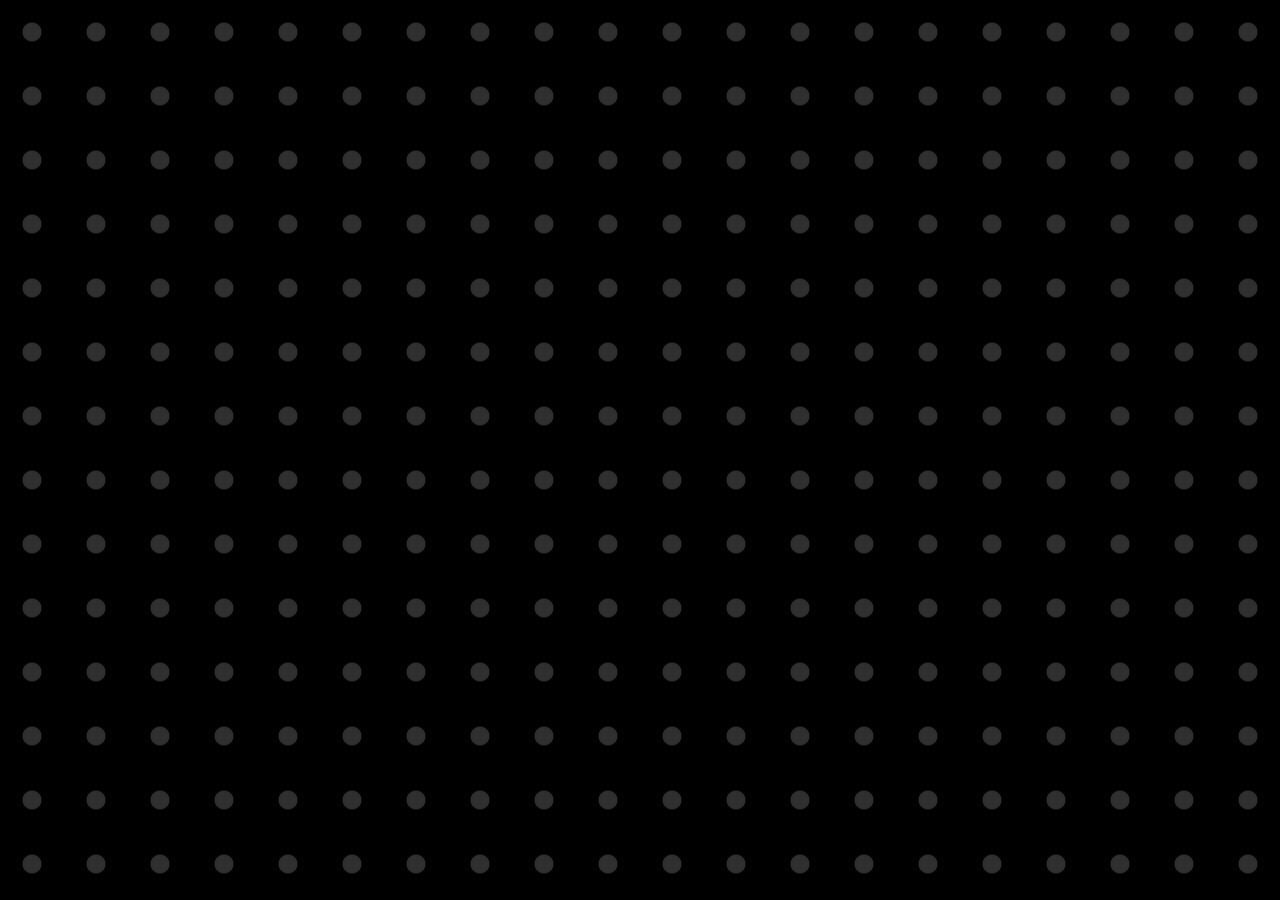
<file: les_10/index.html>
<!DOCTYPE html>
<html lang="en">
<head>
    <meta charset="UTF-8">
    <meta http-equiv="X-UA-Compatible" content="IE=edge">
    <meta name="viewport" content="width=device-width, initial-scale=1.0">
    <title>Backlog chooser</title>

    <script src="js/main.js"></script>
    <link rel="stylesheet" href="css/style.css">
    
</head>
<body>
</body>
</html>
</file>
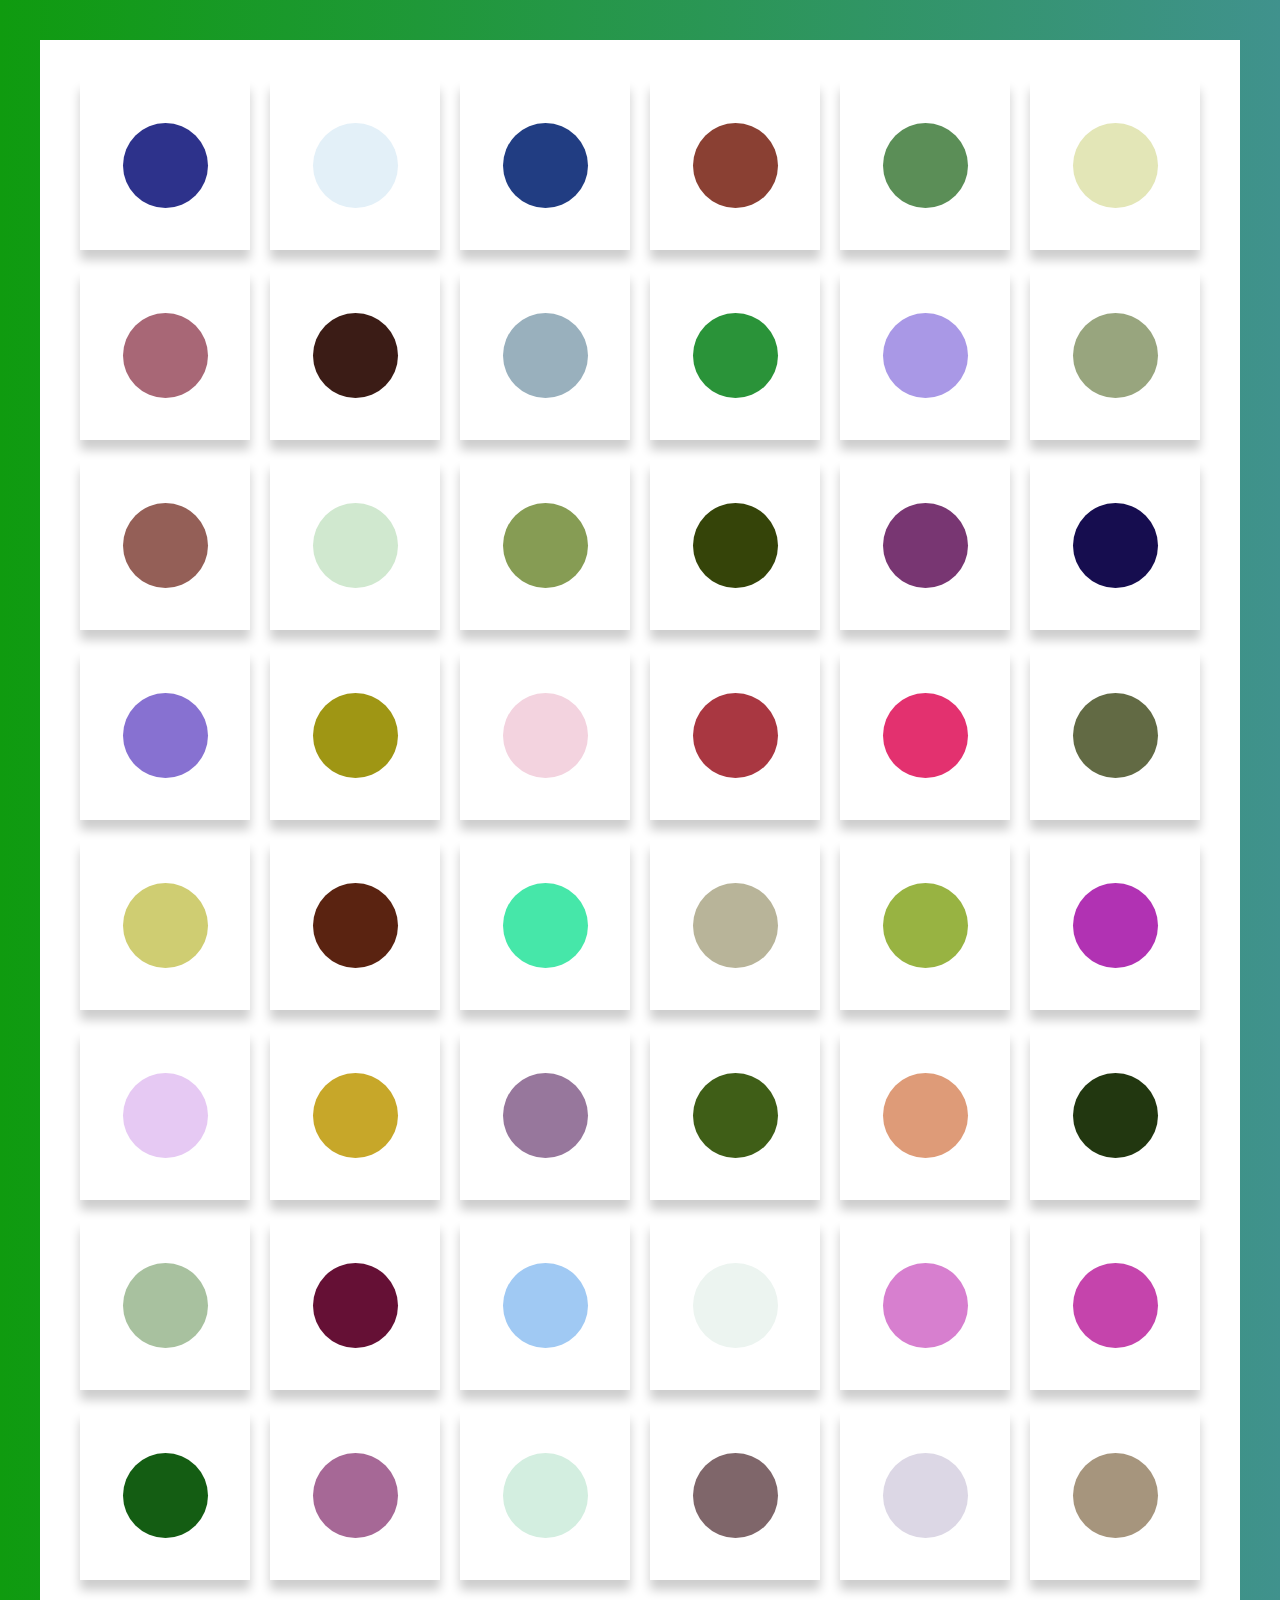
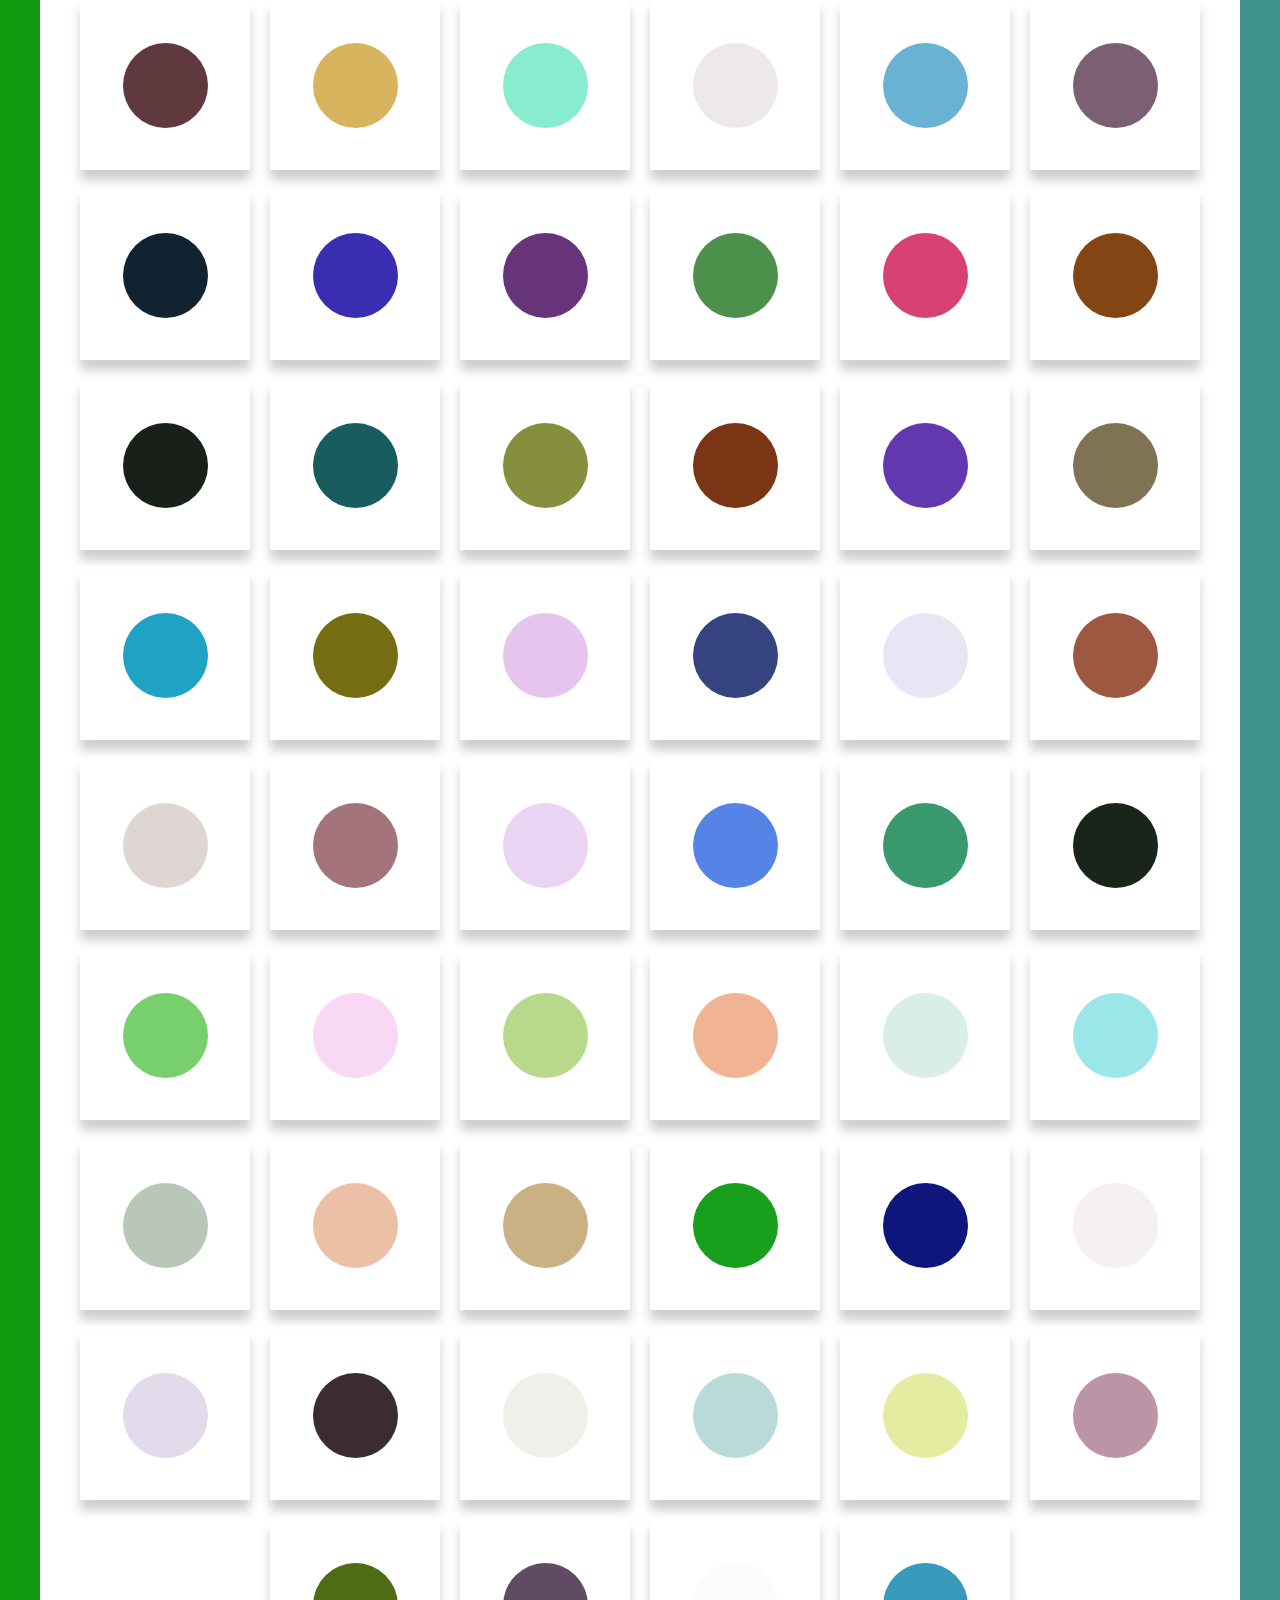
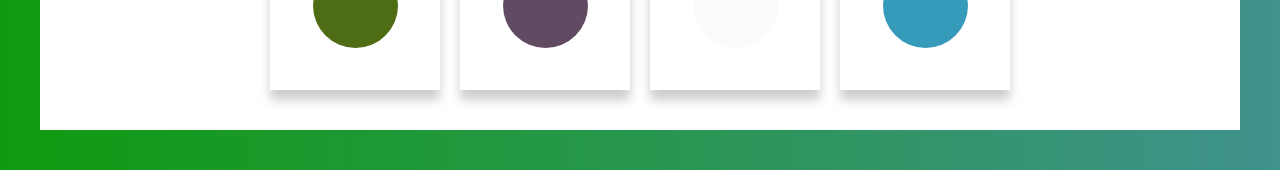
<file: les_3/index.html>
<!DOCTYPE html>
<html lang="en">
<head>
    <meta charset="UTF-8">
    <meta http-equiv="X-UA-Compatible" content="IE=edge">
    <meta name="viewport" content="width=device-width, initial-scale=1.0">
    <title>Color picker</title>
    <link rel="stylesheet" href="css/style.css">
    <script src="js/main.js" defer></script>
    <link rel="preconnect" href="https://fonts.googleapis.com">
<link rel="preconnect" href="https://fonts.gstatic.com" crossorigin>
<link href="https://fonts.googleapis.com/css2?family=Open+Sans:wght@300;400;500&display=swap" rel="stylesheet">
</head>
<body>
    <ul class="colors">
        <li class="colors__color">
            <figure class="colors__circle"></figure>
            <p class="colors__text">Copied</p>
        </li>
        <li class="colors__color">
            <figure class="colors__circle"></figure>
            <p class="colors__text">Copied</p>
        </li>
        <li class="colors__color">
            <figure class="colors__circle"></figure>
            <p class="colors__text">Copied</p>
        </li>
        <li class="colors__color">
            <figure class="colors__circle"></figure>
            <p class="colors__text">Copied</p>
        </li>
        <li class="colors__color">
            <figure class="colors__circle"></figure>
            <p class="colors__text">Copied</p>
        </li>
        <li class="colors__color">
            <figure class="colors__circle"></figure>
            <p class="colors__text">Copied</p>
        </li>
        <li class="colors__color">
            <figure class="colors__circle"></figure>
            <p class="colors__text">Copied</p>
        </li>
        <li class="colors__color">
            <figure class="colors__circle"></figure>
            <p class="colors__text">Copied</p>
        </li>
        <li class="colors__color">
            <figure class="colors__circle"></figure>
            <p class="colors__text">Copied</p>
        </li>
        <li class="colors__color">
            <figure class="colors__circle"></figure>
            <p class="colors__text">Copied</p>
        </li>
        <li class="colors__color">
            <figure class="colors__circle"></figure>
            <p class="colors__text">Copied</p>
        </li>
        <li class="colors__color">
            <figure class="colors__circle"></figure>
            <p class="colors__text">Copied</p>
        </li>
        <li class="colors__color">
            <figure class="colors__circle"></figure>
            <p class="colors__text">Copied</p>
        </li>
        <li class="colors__color">
            <figure class="colors__circle"></figure>
            <p class="colors__text">Copied</p>
        </li>
        <li class="colors__color">
            <figure class="colors__circle"></figure>
            <p class="colors__text">Copied</p>
        </li>
        <li class="colors__color">
            <figure class="colors__circle"></figure>
            <p class="colors__text">Copied</p>
        </li>
        <li class="colors__color">
            <figure class="colors__circle"></figure>
            <p class="colors__text">Copied</p>
        </li>
        <li class="colors__color">
            <figure class="colors__circle"></figure>
            <p class="colors__text">Copied</p>
        </li>
        <li class="colors__color">
            <figure class="colors__circle"></figure>
            <p class="colors__text">Copied</p>
        </li>
        <li class="colors__color">
            <figure class="colors__circle"></figure>
            <p class="colors__text">Copied</p>
        </li>
        <li class="colors__color">
            <figure class="colors__circle"></figure>
            <p class="colors__text">Copied</p>
        </li>
        <li class="colors__color">
            <figure class="colors__circle"></figure>
            <p class="colors__text">Copied</p>
        </li>
        <li class="colors__color">
            <figure class="colors__circle"></figure>
            <p class="colors__text">Copied</p>
        </li>
        <li class="colors__color">
            <figure class="colors__circle"></figure>
            <p class="colors__text">Copied</p>
        </li>
        <li class="colors__color">
            <figure class="colors__circle"></figure>
            <p class="colors__text">Copied</p>
        </li>
        <li class="colors__color">
            <figure class="colors__circle"></figure>
            <p class="colors__text">Copied</p>
        </li>
        <li class="colors__color">
            <figure class="colors__circle"></figure>
            <p class="colors__text">Copied</p>
        </li>
        <li class="colors__color">
            <figure class="colors__circle"></figure>
            <p class="colors__text">Copied</p>
        </li>
        <li class="colors__color">
            <figure class="colors__circle"></figure>
            <p class="colors__text">Copied</p>
        </li>
        <li class="colors__color">
            <figure class="colors__circle"></figure>
            <p class="colors__text">Copied</p>
        </li>
        <li class="colors__color">
            <figure class="colors__circle"></figure>
            <p class="colors__text">Copied</p>
        </li>
        <li class="colors__color">
            <figure class="colors__circle"></figure>
            <p class="colors__text">Copied</p>
        </li>
        <li class="colors__color">
            <figure class="colors__circle"></figure>
            <p class="colors__text">Copied</p>
        </li>
        <li class="colors__color">
            <figure class="colors__circle"></figure>
            <p class="colors__text">Copied</p>
        </li>
        <li class="colors__color">
            <figure class="colors__circle"></figure>
            <p class="colors__text">Copied</p>
        </li>
        <li class="colors__color">
            <figure class="colors__circle"></figure>
            <p class="colors__text">Copied</p>
        </li>
        <li class="colors__color">
            <figure class="colors__circle"></figure>
            <p class="colors__text">Copied</p>
        </li>
        <li class="colors__color">
            <figure class="colors__circle"></figure>
            <p class="colors__text">Copied</p>
        </li>
        <li class="colors__color">
            <figure class="colors__circle"></figure>
            <p class="colors__text">Copied</p>
        </li>
        <li class="colors__color">
            <figure class="colors__circle"></figure>
            <p class="colors__text">Copied</p>
        </li>
        <li class="colors__color">
            <figure class="colors__circle"></figure>
            <p class="colors__text">Copied</p>
        </li>
        <li class="colors__color">
            <figure class="colors__circle"></figure>
            <p class="colors__text">Copied</p>
        </li>
        <li class="colors__color">
            <figure class="colors__circle"></figure>
            <p class="colors__text">Copied</p>
        </li>
        <li class="colors__color">
            <figure class="colors__circle"></figure>
            <p class="colors__text">Copied</p>
        </li>
        <li class="colors__color">
            <figure class="colors__circle"></figure>
            <p class="colors__text">Copied</p>
        </li>
        <li class="colors__color">
            <figure class="colors__circle"></figure>
            <p class="colors__text">Copied</p>
        </li>
        <li class="colors__color">
            <figure class="colors__circle"></figure>
            <p class="colors__text">Copied</p>
        </li>
        <li class="colors__color">
            <figure class="colors__circle"></figure>
            <p class="colors__text">Copied</p>
        </li>
        <li class="colors__color">
            <figure class="colors__circle"></figure>
            <p class="colors__text">Copied</p>
        </li>
        <li class="colors__color">
            <figure class="colors__circle"></figure>
            <p class="colors__text">Copied</p>
        </li>
        <li class="colors__color">
            <figure class="colors__circle"></figure>
            <p class="colors__text">Copied</p>
        </li>
        <li class="colors__color">
            <figure class="colors__circle"></figure>
            <p class="colors__text">Copied</p>
        </li>
        <li class="colors__color">
            <figure class="colors__circle"></figure>
            <p class="colors__text">Copied</p>
        </li>
        <li class="colors__color">
            <figure class="colors__circle"></figure>
            <p class="colors__text">Copied</p>
        </li>
        <li class="colors__color">
            <figure class="colors__circle"></figure>
            <p class="colors__text">Copied</p>
        </li>
        <li class="colors__color">
            <figure class="colors__circle"></figure>
            <p class="colors__text">Copied</p>
        </li>
        <li class="colors__color">
            <figure class="colors__circle"></figure>
            <p class="colors__text">Copied</p>
        </li>
        <li class="colors__color">
            <figure class="colors__circle"></figure>
            <p class="colors__text">Copied</p>
        </li>
        <li class="colors__color">
            <figure class="colors__circle"></figure>
            <p class="colors__text">Copied</p>
        </li>
        <li class="colors__color">
            <figure class="colors__circle"></figure>
            <p class="colors__text">Copied</p>
        </li>
        <li class="colors__color">
            <figure class="colors__circle"></figure>
            <p class="colors__text">Copied</p>
        </li>
        <li class="colors__color">
            <figure class="colors__circle"></figure>
            <p class="colors__text">Copied</p>
        </li>
        <li class="colors__color">
            <figure class="colors__circle"></figure>
            <p class="colors__text">Copied</p>
        </li>
        <li class="colors__color">
            <figure class="colors__circle"></figure>
            <p class="colors__text">Copied</p>
        </li>
        <li class="colors__color">
            <figure class="colors__circle"></figure>
            <p class="colors__text">Copied</p>
        </li>
        <li class="colors__color">
            <figure class="colors__circle"></figure>
            <p class="colors__text">Copied</p>
        </li>
        <li class="colors__color">
            <figure class="colors__circle"></figure>
            <p class="colors__text">Copied</p>
        </li>
        <li class="colors__color">
            <figure class="colors__circle"></figure>
            <p class="colors__text">Copied</p>
        </li>
        <li class="colors__color">
            <figure class="colors__circle"></figure>
            <p class="colors__text">Copied</p>
        </li>
        <li class="colors__color">
            <figure class="colors__circle"></figure>
            <p class="colors__text">Copied</p>
        </li>
        <li class="colors__color">
            <figure class="colors__circle"></figure>
            <p class="colors__text">Copied</p>
        </li>
        <li class="colors__color">
            <figure class="colors__circle"></figure>
            <p class="colors__text">Copied</p>
        </li>
        <li class="colors__color">
            <figure class="colors__circle"></figure>
            <p class="colors__text">Copied</p>
        </li>
        <li class="colors__color">
            <figure class="colors__circle"></figure>
            <p class="colors__text">Copied</p>
        </li>
        <li class="colors__color">
            <figure class="colors__circle"></figure>
            <p class="colors__text">Copied</p>
        </li>
        <li class="colors__color">
            <figure class="colors__circle"></figure>
            <p class="colors__text">Copied</p>
        </li>
        <li class="colors__color">
            <figure class="colors__circle"></figure>
            <p class="colors__text">Copied</p>
        </li>
        <li class="colors__color">
            <figure class="colors__circle"></figure>
            <p class="colors__text">Copied</p>
        </li>
        <li class="colors__color">
            <figure class="colors__circle"></figure>
            <p class="colors__text">Copied</p>
        </li>
        <li class="colors__color">
            <figure class="colors__circle"></figure>
            <p class="colors__text">Copied</p>
        </li>
        <li class="colors__color">
            <figure class="colors__circle"></figure>
            <p class="colors__text">Copied</p>
        </li>
        <li class="colors__color">
            <figure class="colors__circle"></figure>
            <p class="colors__text">Copied</p>
        </li>
        <li class="colors__color">
            <figure class="colors__circle"></figure>
            <p class="colors__text">Copied</p>
        </li>
        <li class="colors__color">
            <figure class="colors__circle"></figure>
            <p class="colors__text">Copied</p>
        </li>
        <li class="colors__color">
            <figure class="colors__circle"></figure>
            <p class="colors__text">Copied</p>
        </li>
        <li class="colors__color">
            <figure class="colors__circle"></figure>
            <p class="colors__text">Copied</p>
        </li>
        <li class="colors__color">
            <figure class="colors__circle"></figure>
            <p class="colors__text">Copied</p>
        </li>
        <li class="colors__color">
            <figure class="colors__circle"></figure>
            <p class="colors__text">Copied</p>
        </li>
        <li class="colors__color">
            <figure class="colors__circle"></figure>
            <p class="colors__text">Copied</p>
        </li>
        <li class="colors__color">
            <figure class="colors__circle"></figure>
            <p class="colors__text">Copied</p>
        </li>
        <li class="colors__color">
            <figure class="colors__circle"></figure>
            <p class="colors__text">Copied</p>
        </li>
        <li class="colors__color">
            <figure class="colors__circle"></figure>
            <p class="colors__text">Copied</p>
        </li>
        <li class="colors__color">
            <figure class="colors__circle"></figure>
            <p class="colors__text">Copied</p>
        </li>
        <li class="colors__color">
            <figure class="colors__circle"></figure>
            <p class="colors__text">Copied</p>
        </li>
        <li class="colors__color">
            <figure class="colors__circle"></figure>
            <p class="colors__text">Copied</p>
        </li>
        <li class="colors__color">
            <figure class="colors__circle"></figure>
            <p class="colors__text">Copied</p>
        </li>
        <li class="colors__color">
            <figure class="colors__circle"></figure>
            <p class="colors__text">Copied</p>
        </li>
        <li class="colors__color">
            <figure class="colors__circle"></figure>
            <p class="colors__text">Copied</p>
        </li>
        <li class="colors__color">
            <figure class="colors__circle"></figure>
            <p class="colors__text">Copied</p>
        </li>
        <li class="colors__color">
            <figure class="colors__circle"></figure>
            <p class="colors__text">Copied</p>
        </li>
    </ul>
</body>
</html>
</file>
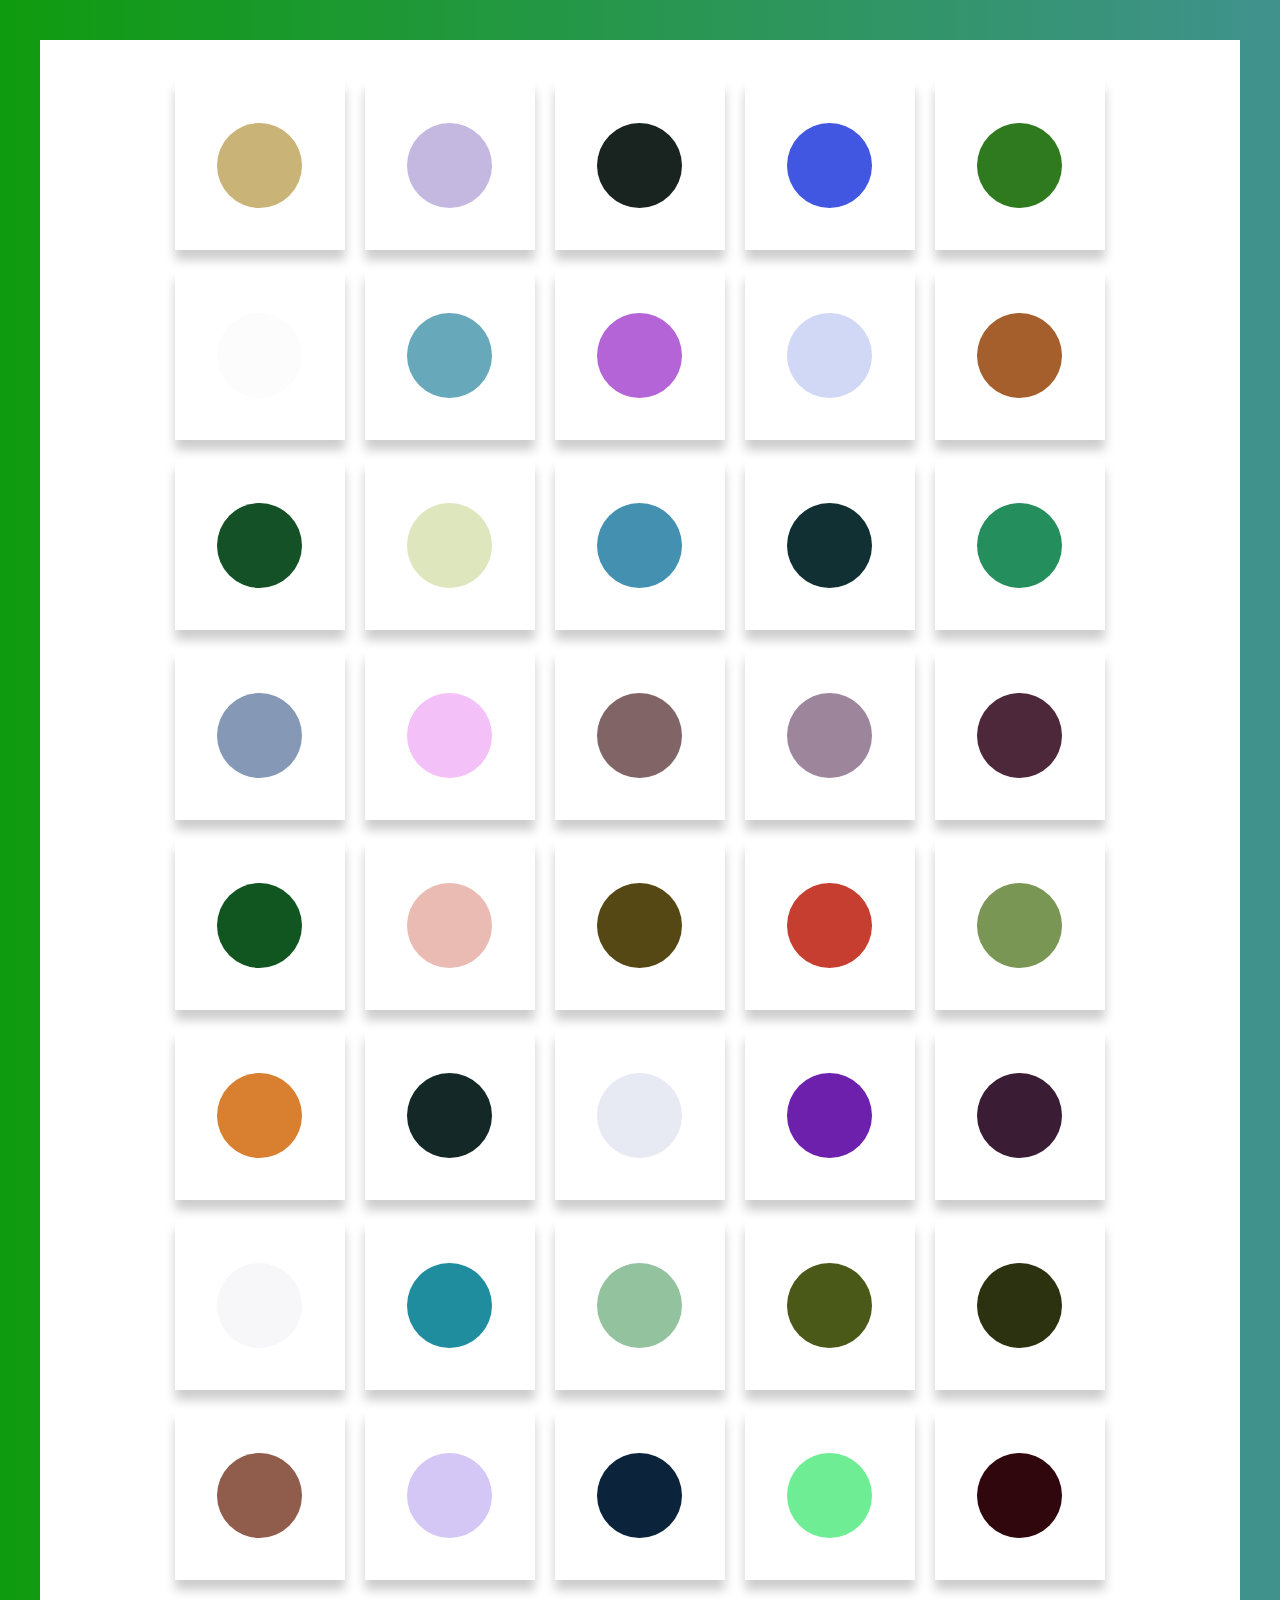
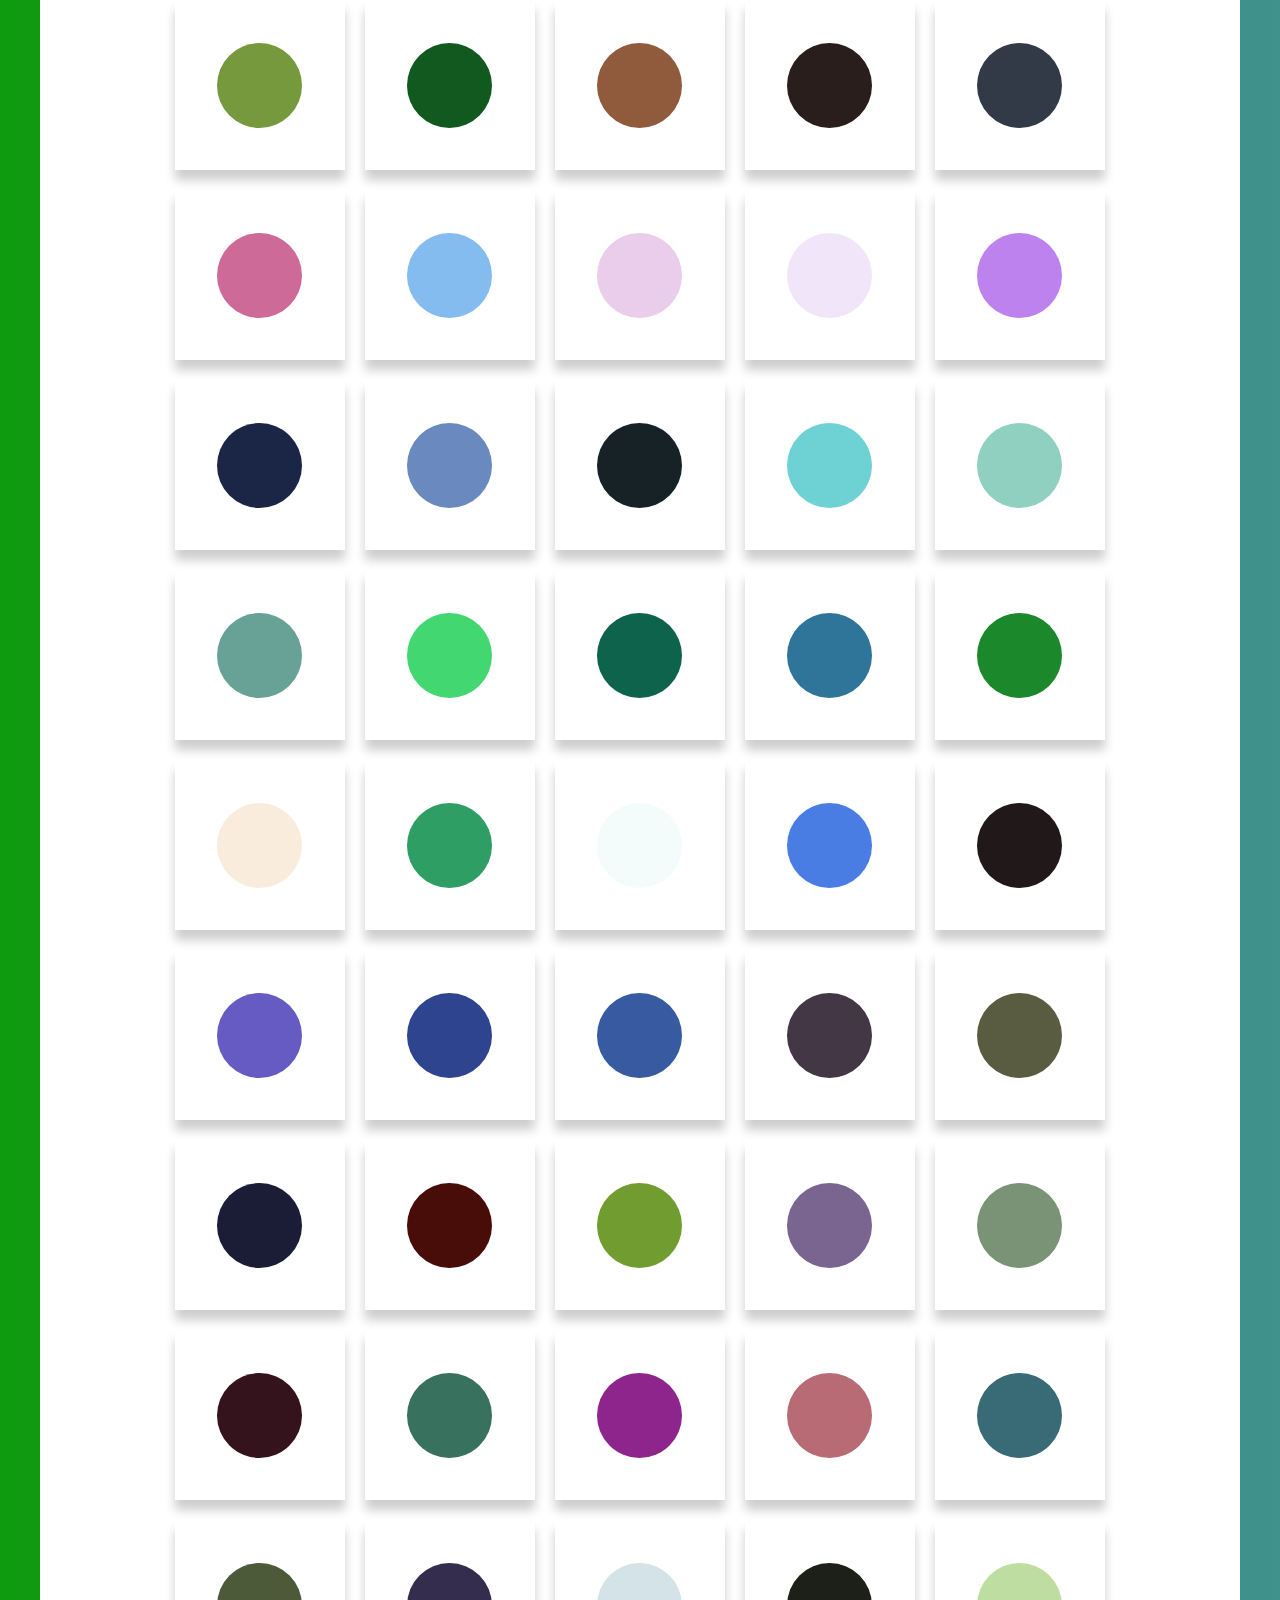
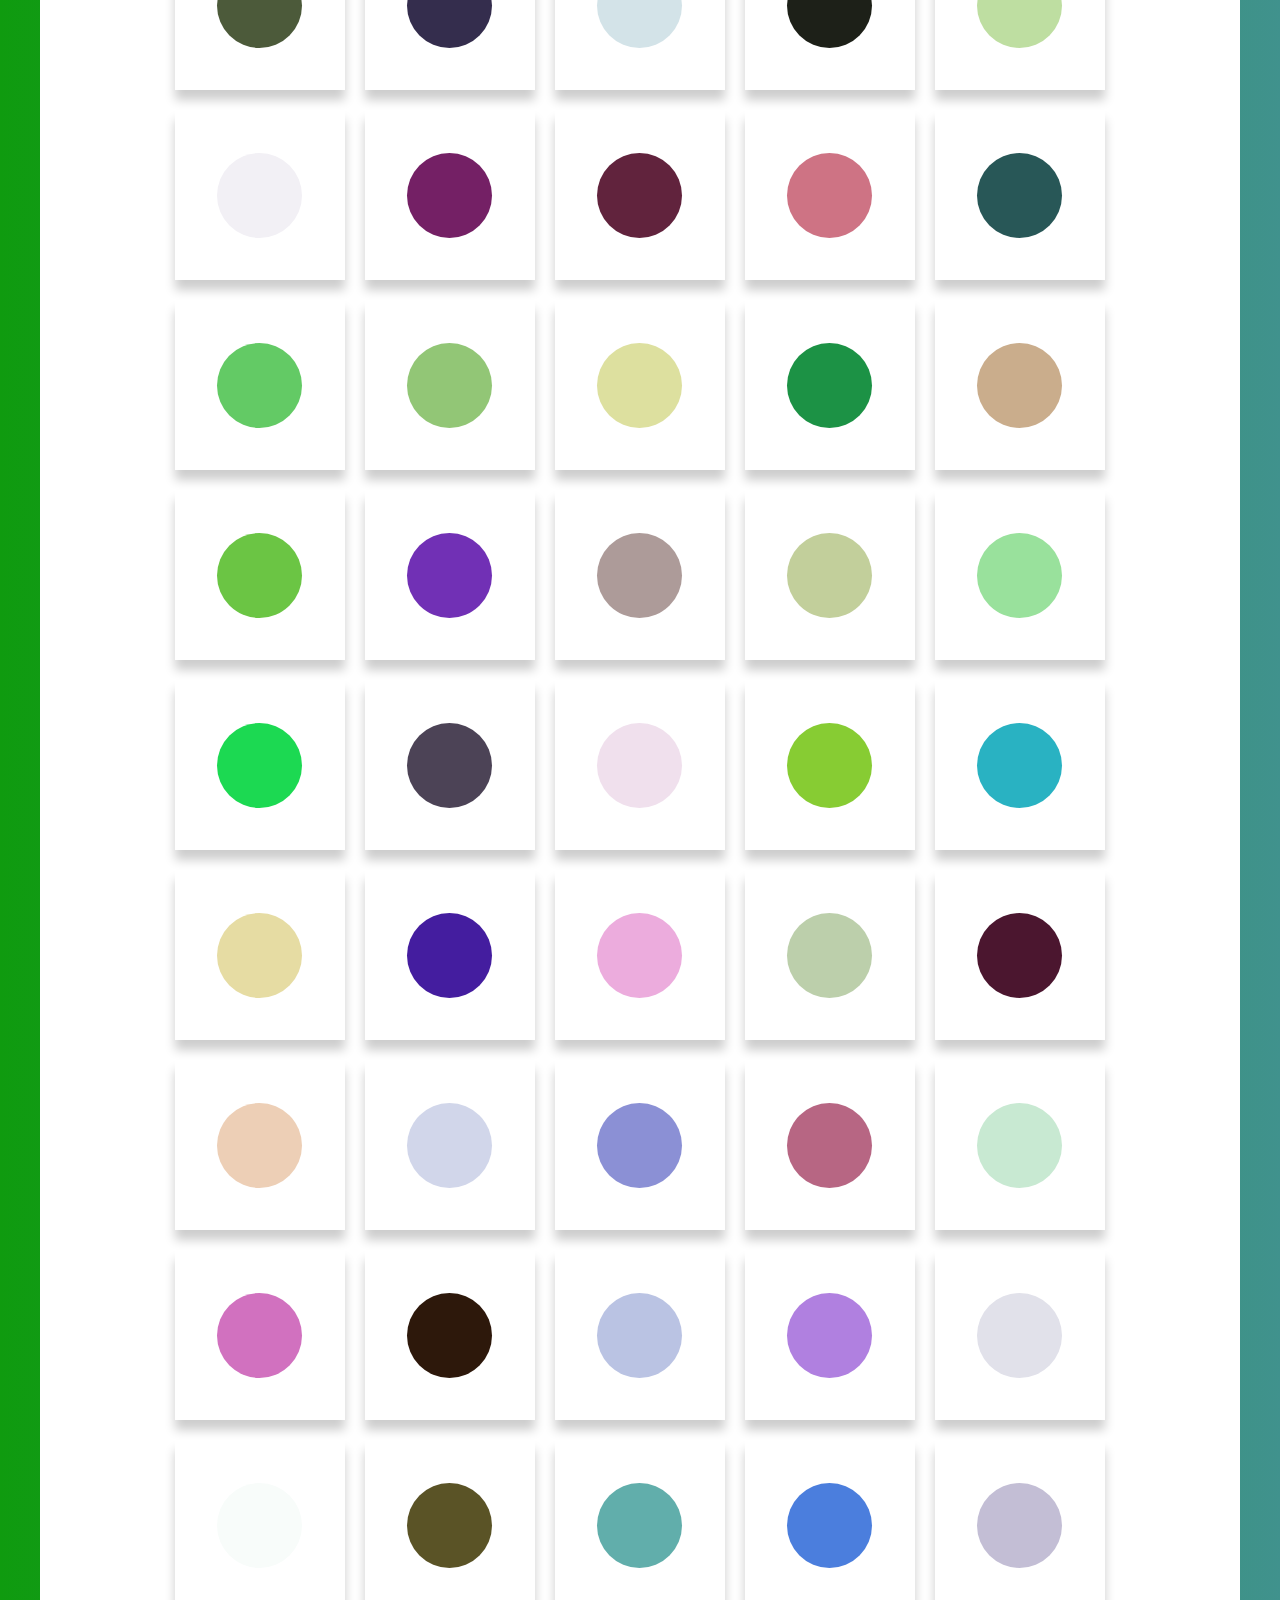
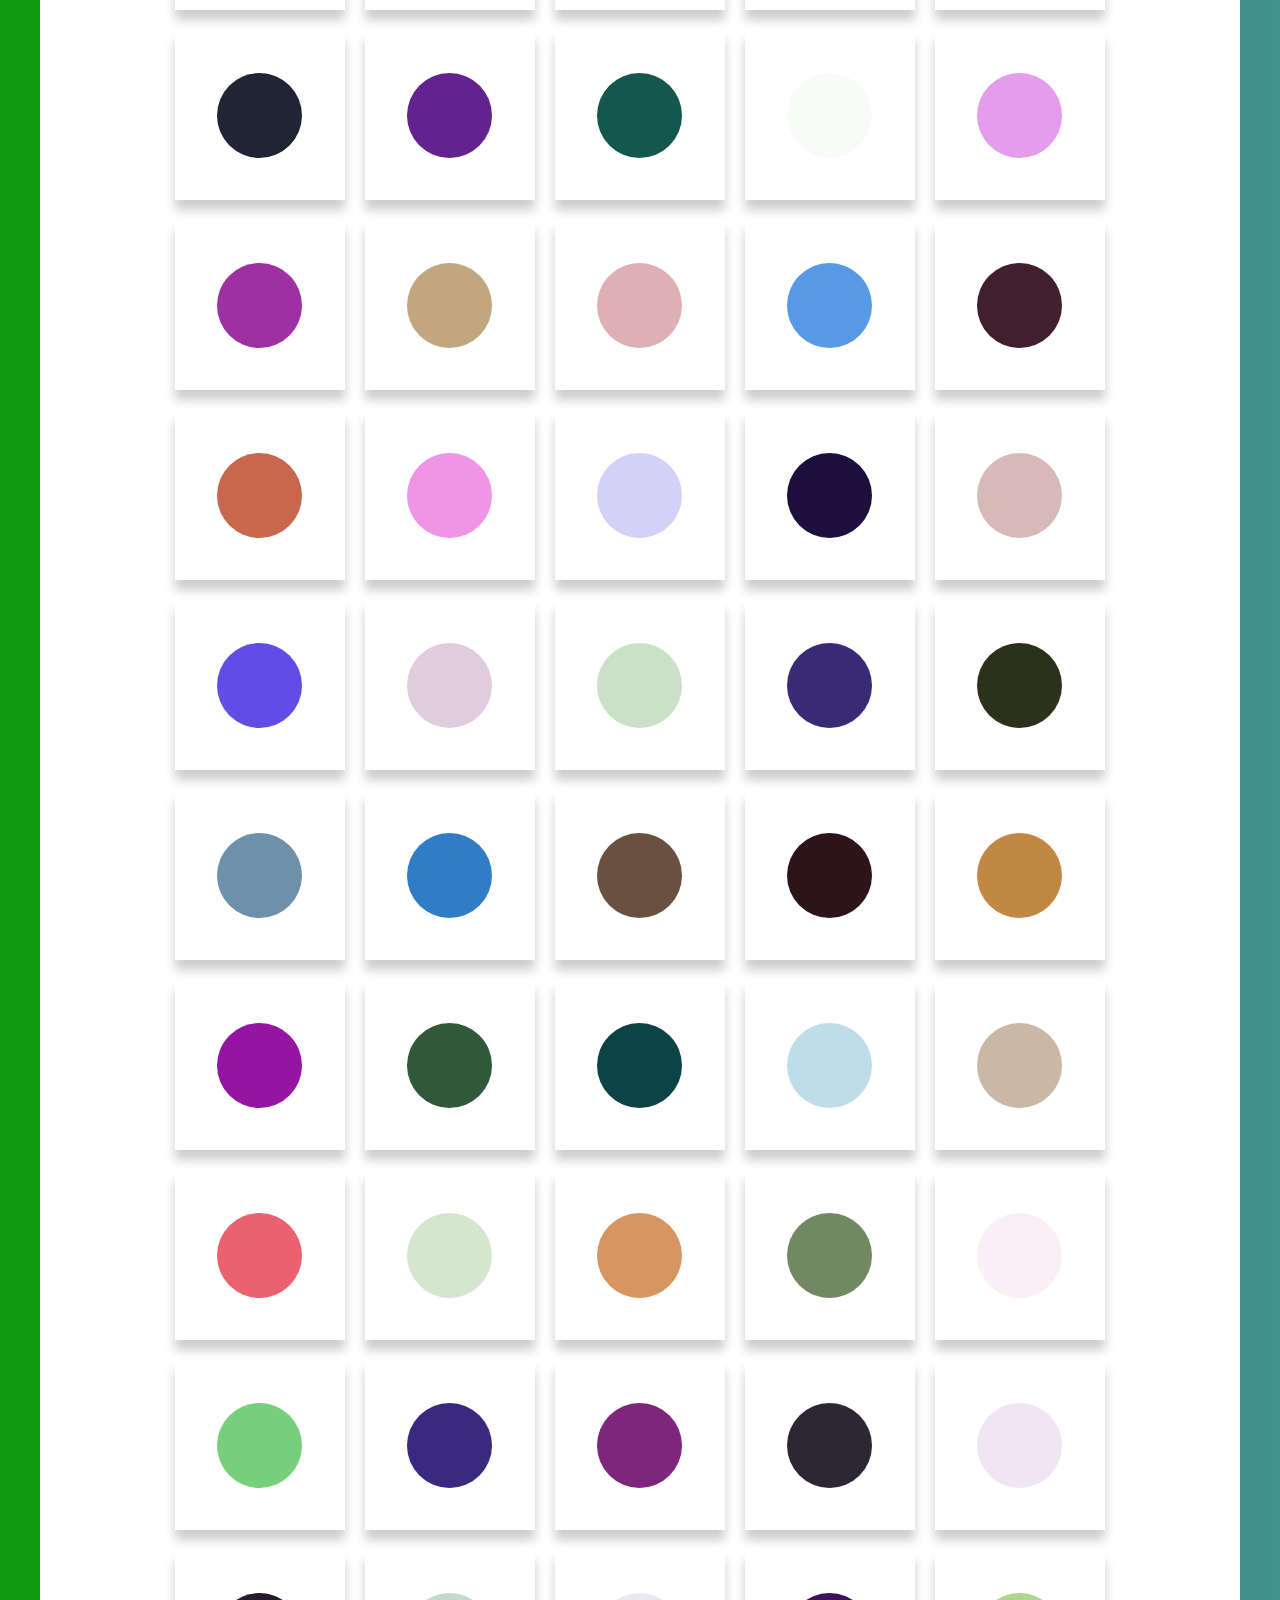
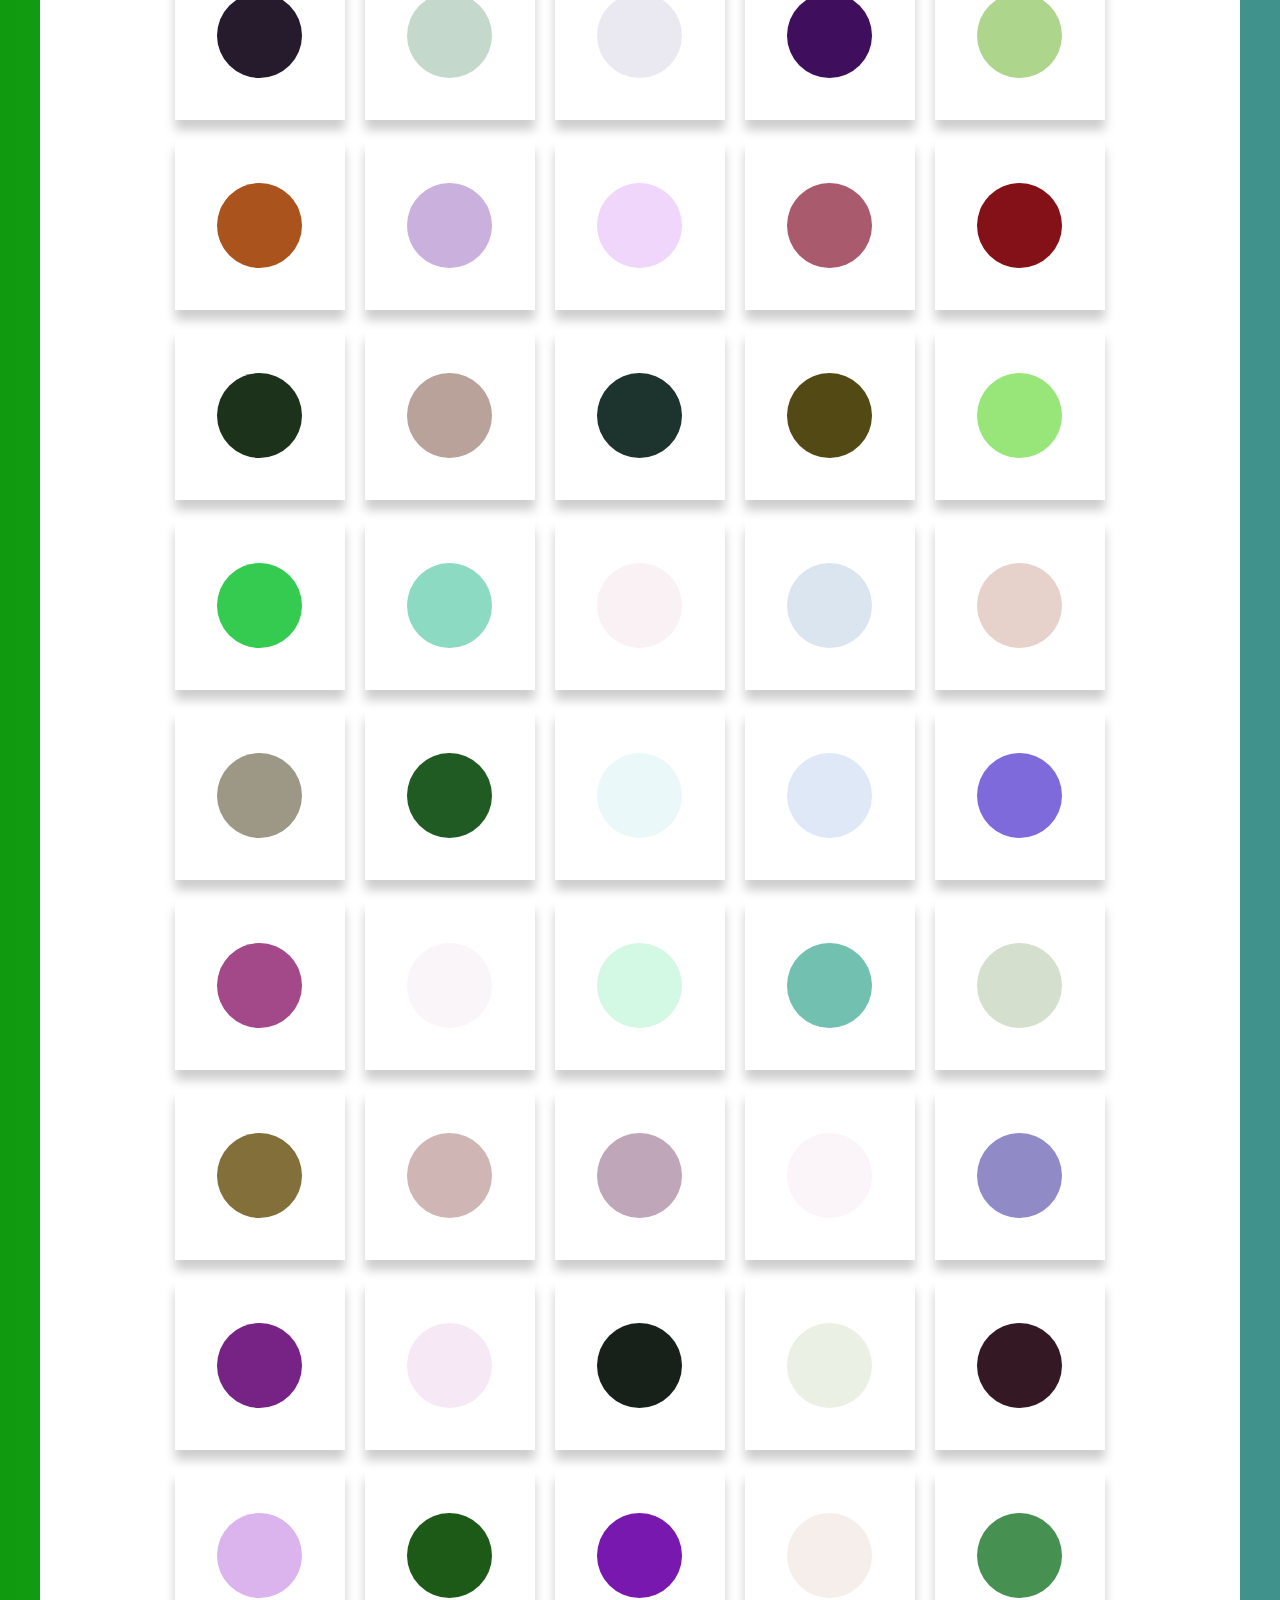
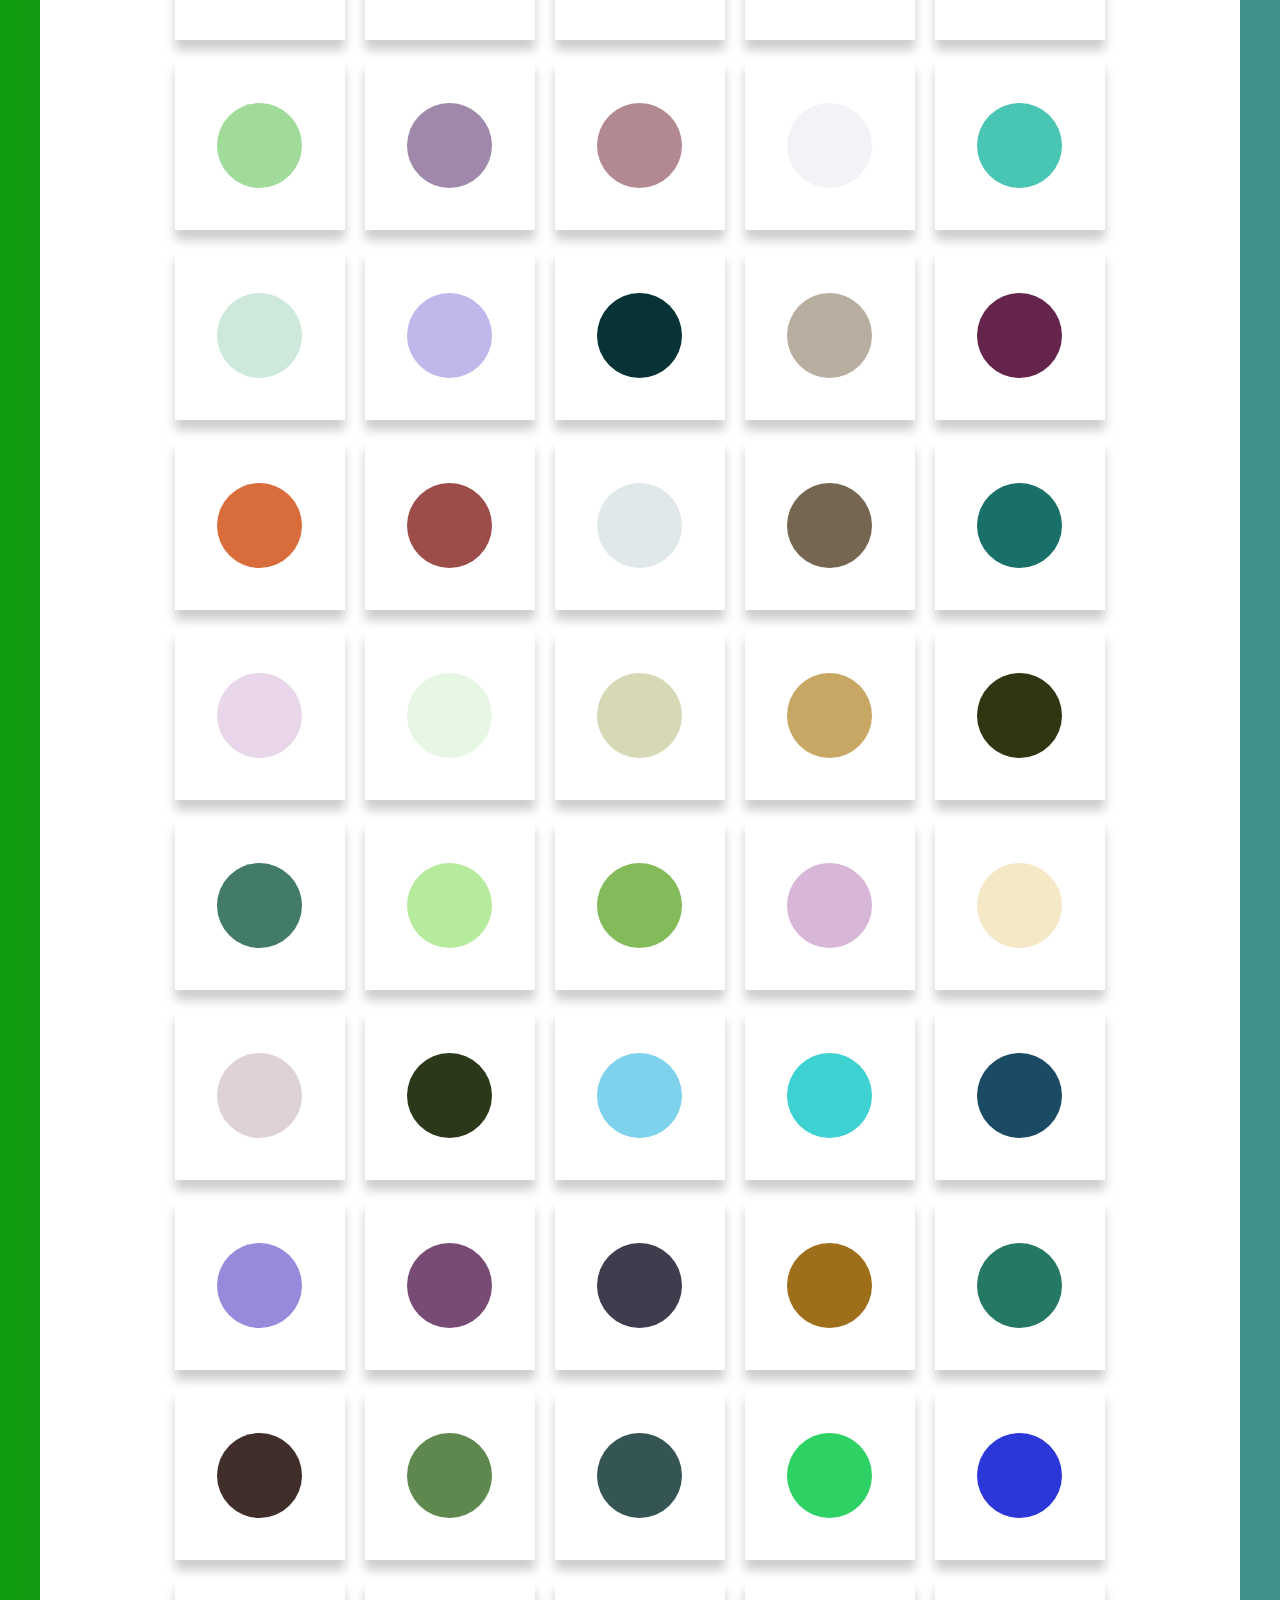
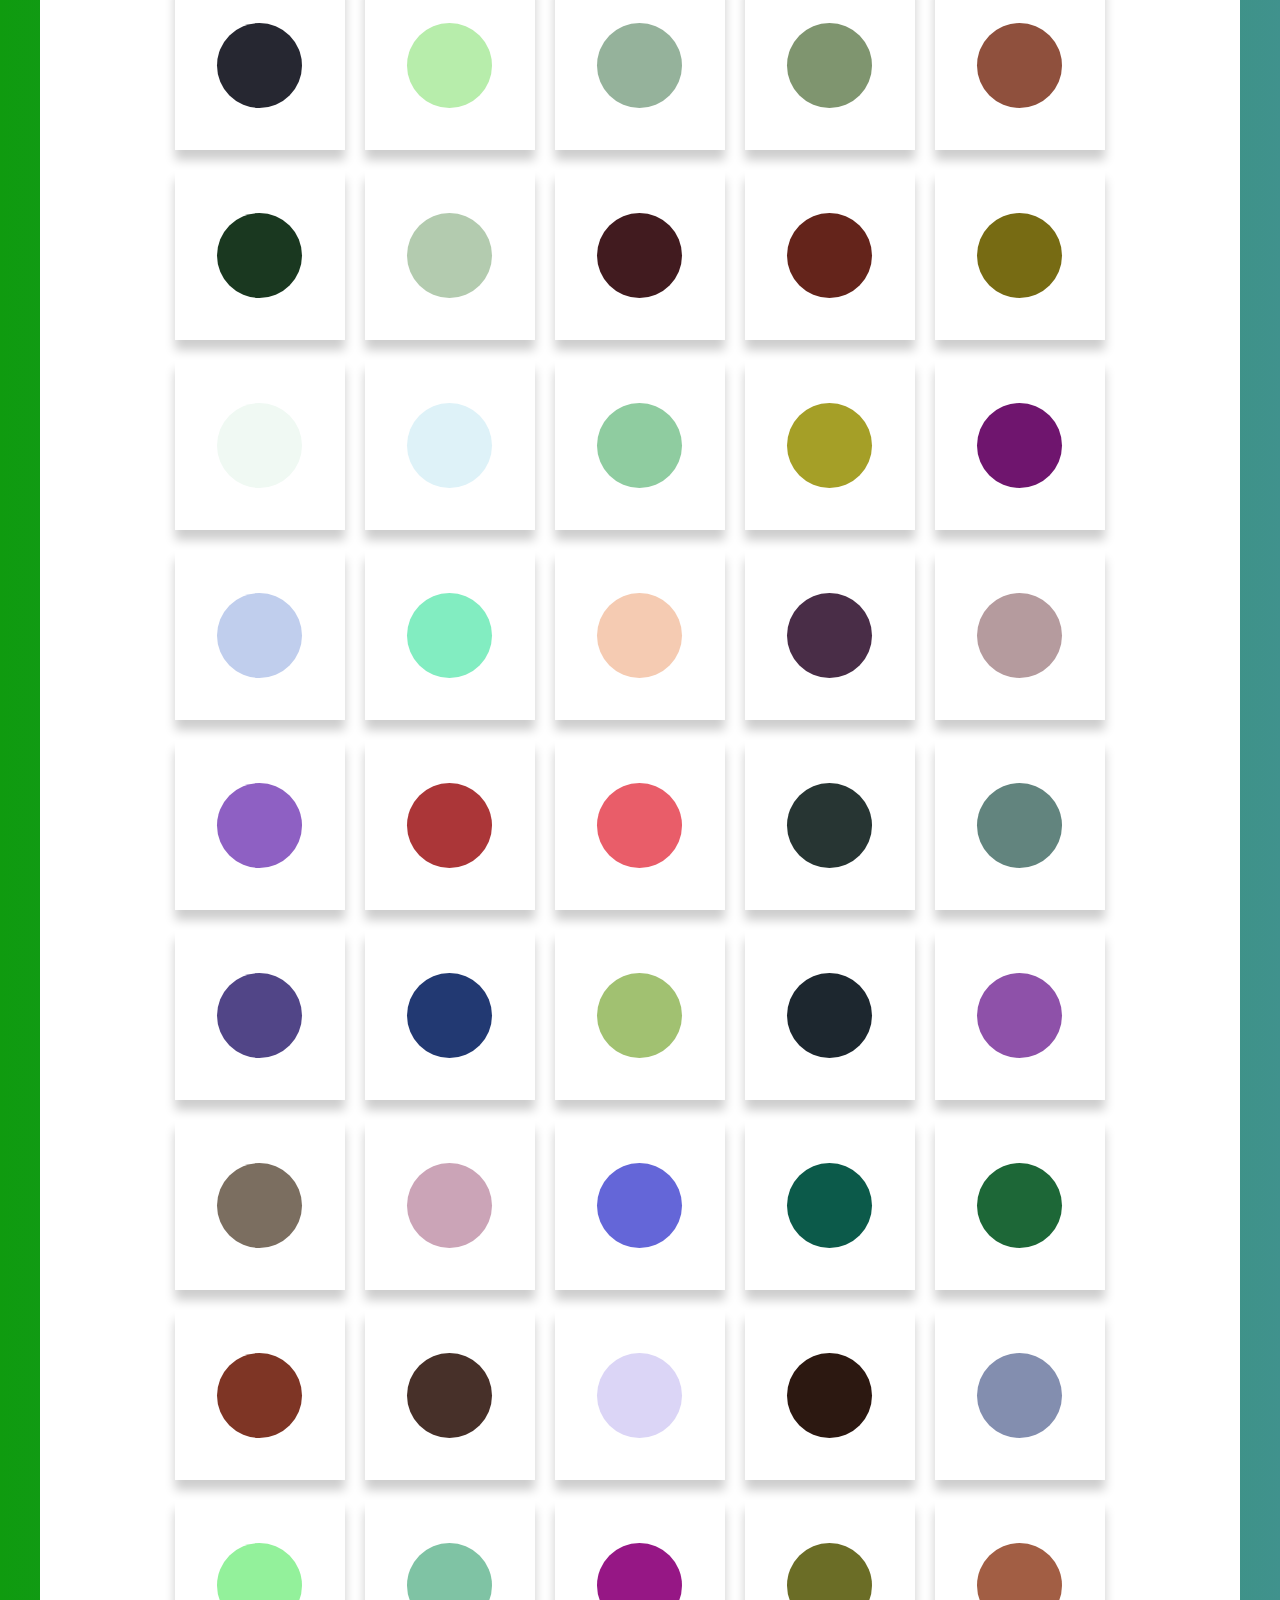
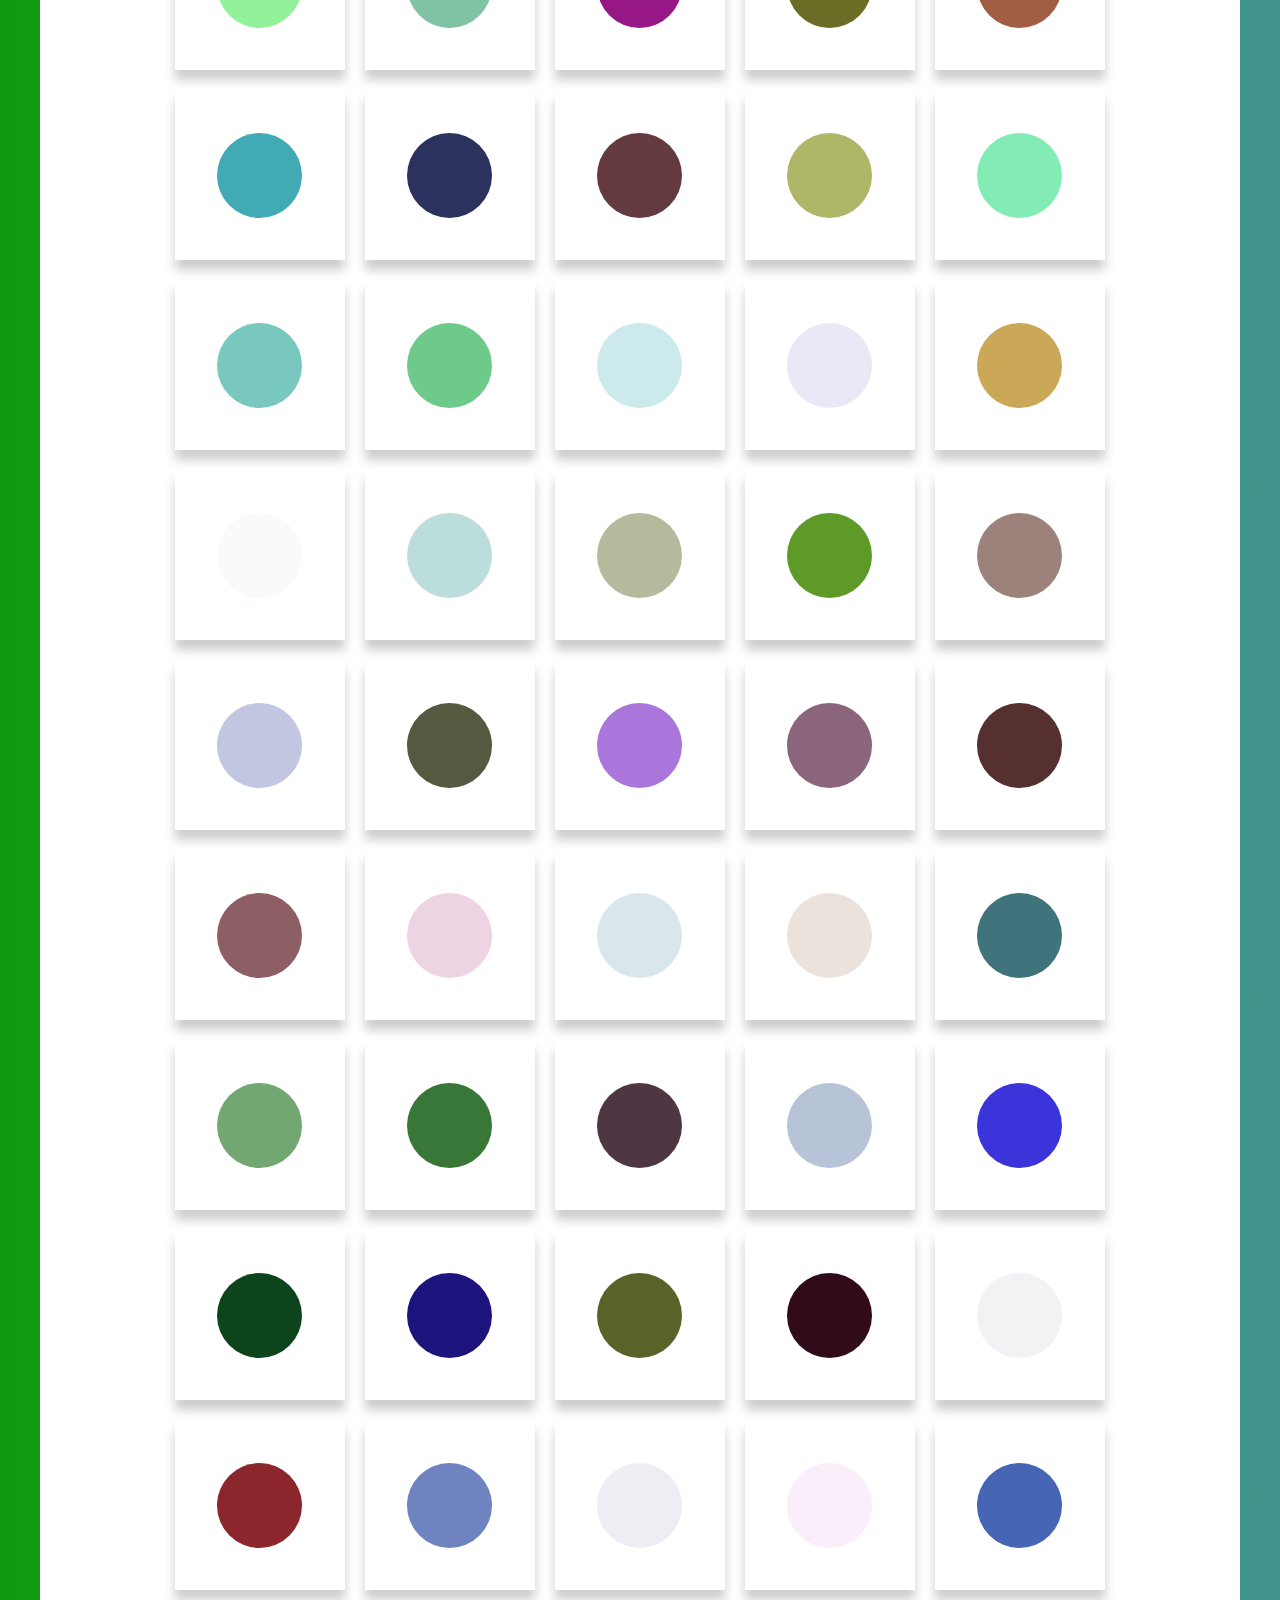
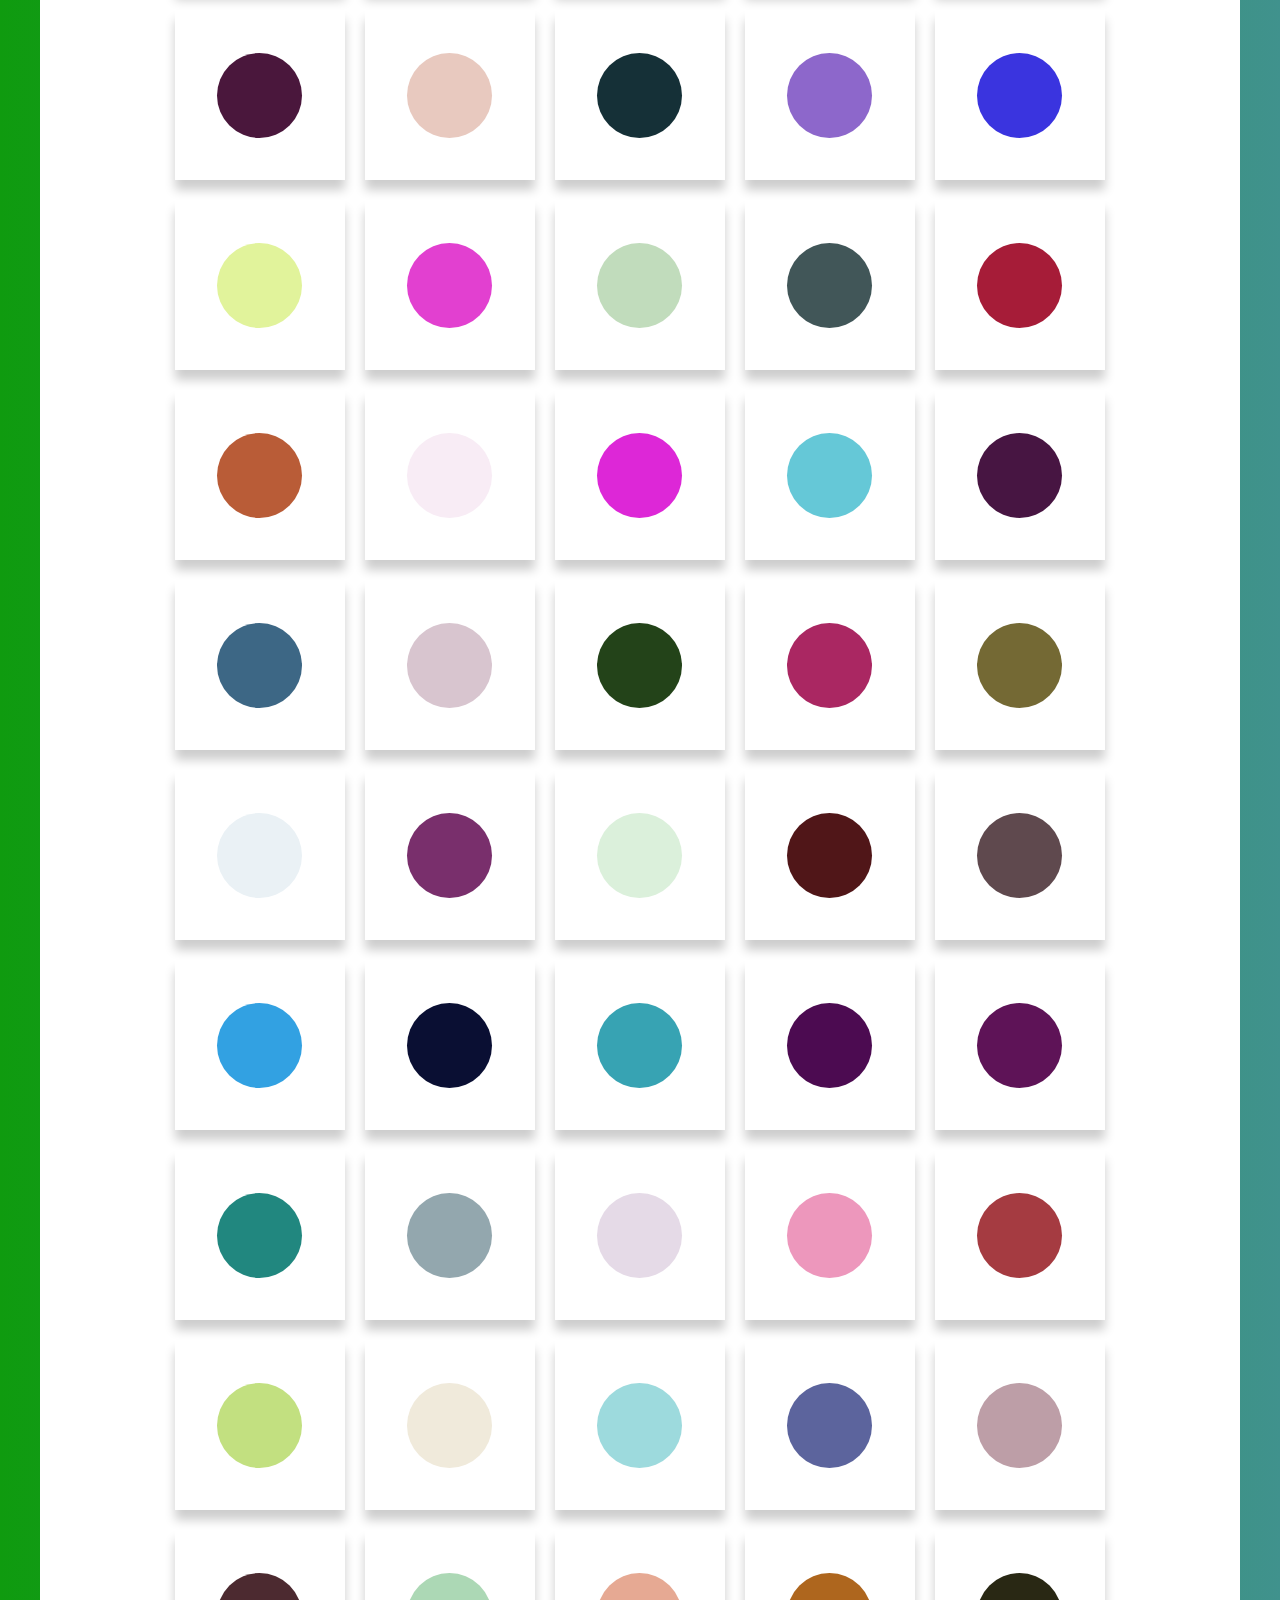
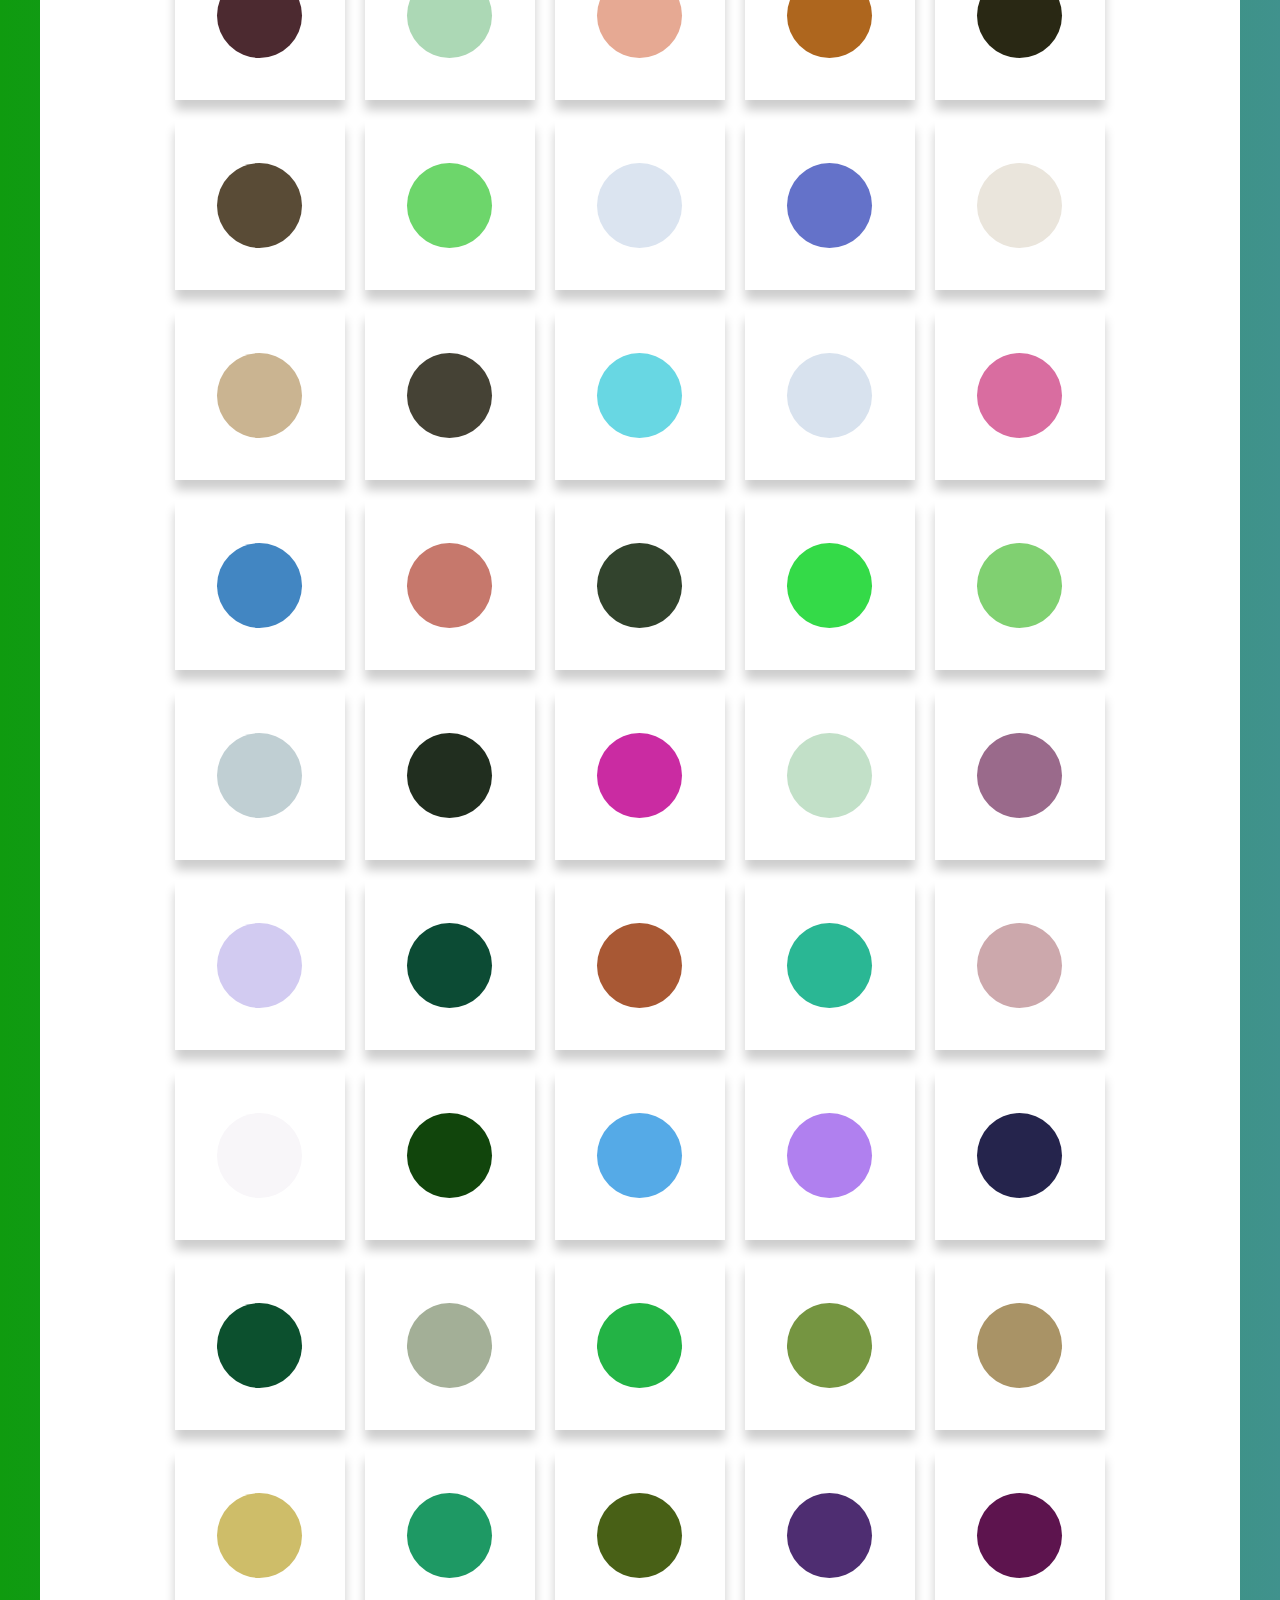
<file: les_4/index.html>
<!DOCTYPE html>
<html lang="en">
<head>
    <meta charset="UTF-8">
    <meta http-equiv="X-UA-Compatible" content="IE=edge">
    <meta name="viewport" content="width=device-width, initial-scale=1.0">
    <title>Color picker</title>
    <link rel="stylesheet" href="css/style.css">
    <script src="js/main.js" defer></script>
    <link rel="preconnect" href="https://fonts.googleapis.com">
<link rel="preconnect" href="https://fonts.gstatic.com" crossorigin>
<link href="https://fonts.googleapis.com/css2?family=Open+Sans:wght@300;400;500&display=swap" rel="stylesheet">
</head>
<body>

</body>
</html>
</file>
<file: les_10/css/style.css>
*, *::after, *::before {
  padding: 0;
  margin: 0;
  box-sizing: 0;
}

html {
  font-size: 62.5%;
}

body {
  min-height: 100vh;
  font-size: 2rem;
  display: flex;
  justify-content: center;
  align-items: center;
  background: black;
  font-family: Arial, Helvetica, sans-serif;
}

body::after {
  content: "";
  background: radial-gradient(1rem 1rem, rgba(236, 236, 236, 0.2) 90%, black);
  width: 100%;
  height: 100%;
  position: absolute;
  top: 0;
  left: 0;
  background-size: 5vw 5vw;
  background-repeat: repeat;
  z-index: -1;
}

@media screen and (max-width: 50rem) {
  body::after {
    background-size: 20vw 20vw;
  }
}
@keyframes popup {
  from {
    opacity: 0;
    transform: translate(-5rem, 5rem);
  }
  to {
    opacity: 1;
    transform: translate(0, 0);
  }
}
.card {
  width: 40rem;
  aspect-ratio: 1/1;
  background: linear-gradient(45deg, #3282B8 30%, #D6CDA4 65%, #3D8361 100%);
  backdrop-filter: blur(0.5rem);
  display: flex;
  justify-content: center;
  align-items: center;
  border-radius: 0.5rem;
  animation-name: popup;
  animation-duration: 0.6s;
  animation-timing-function: cubic-bezier(0.25, 0.46, 0.45, 0.94);
}
.card__heading {
  font-size: 150%;
  text-transform: uppercase;
}

/*# sourceMappingURL=style.css.map */
</file>
<file: les_3/css/style.css>
*, *::before, *::after {
  padding: 0;
  margin: 0;
  box-sizing: border-box;
}

html {
  font-size: 62.5%;
}

body {
  font-size: 2rem;
}

body {
  min-height: 100vh;
  padding: 4rem;
  background: linear-gradient(to right, #0f9b0f, 50%, #40928d);
  display: flex;
  justify-content: center;
  align-items: center;
  font-family: "Open Sans", sans-serif;
  font-weight: 300;
}

@keyframes popup {
  from {
    opacity: 0;
  }
  to {
    opacity: 1;
  }
}
@keyframes popupcard {
  from {
    opacity: 0;
    transform: translateY(2rem);
  }
  to {
    opacity: 1;
    transform: translateY(0);
  }
}
.colors {
  display: flex;
  flex-wrap: wrap;
  gap: 2rem;
  list-style: none;
  background: white;
  padding: 4rem;
  max-width: 170rem;
  align-items: center;
  justify-content: center;
}
.colors__color {
  flex-grow: 1;
  width: 17rem;
  max-width: 17rem;
  aspect-ratio: 1/1;
  display: flex;
  align-items: center;
  justify-content: center;
  box-shadow: 0 1rem 1rem 0 rgba(0, 0, 0, 0.2);
  overflow: hidden;
  transition: 0.5s;
  position: relative;
  animation-name: popupcard;
  animation-duration: 0.6s;
  animation-fill-mode: backwards;
}
.colors__color:hover {
  cursor: pointer;
  transform: translateY(-0.5rem);
}
.colorscolor:nth-of-type(1) {
  animation-delay: 0.1s;
}
.colorscolor:nth-of-type(2) {
  animation-delay: 0.2s;
}
.colorscolor:nth-of-type(3) {
  animation-delay: 0.3s;
}
.colorscolor:nth-of-type(4) {
  animation-delay: 0.4s;
}
.colorscolor:nth-of-type(5) {
  animation-delay: 0.5s;
}
.colorscolor:nth-of-type(6) {
  animation-delay: 0.6s;
}
.colorscolor:nth-of-type(7) {
  animation-delay: 0.7s;
}
.colorscolor:nth-of-type(8) {
  animation-delay: 0.8s;
}
.colorscolor:nth-of-type(9) {
  animation-delay: 0.9s;
}
.colorscolor:nth-of-type(10) {
  animation-delay: 1s;
}
.colorscolor:nth-of-type(11) {
  animation-delay: 1.1s;
}
.colorscolor:nth-of-type(12) {
  animation-delay: 1.2s;
}
.colorscolor:nth-of-type(13) {
  animation-delay: 1.3s;
}
.colorscolor:nth-of-type(14) {
  animation-delay: 1.4s;
}
.colorscolor:nth-of-type(15) {
  animation-delay: 1.5s;
}
.colorscolor:nth-of-type(16) {
  animation-delay: 1.6s;
}
.colorscolor:nth-of-type(17) {
  animation-delay: 1.7s;
}
.colorscolor:nth-of-type(18) {
  animation-delay: 1.8s;
}
.colorscolor:nth-of-type(19) {
  animation-delay: 1.9s;
}
.colorscolor:nth-of-type(20) {
  animation-delay: 2s;
}
.colorscolor:nth-of-type(21) {
  animation-delay: 2.1s;
}
.colorscolor:nth-of-type(22) {
  animation-delay: 2.2s;
}
.colorscolor:nth-of-type(23) {
  animation-delay: 2.3s;
}
.colorscolor:nth-of-type(24) {
  animation-delay: 2.4s;
}
.colorscolor:nth-of-type(25) {
  animation-delay: 2.5s;
}
.colorscolor:nth-of-type(26) {
  animation-delay: 2.6s;
}
.colorscolor:nth-of-type(27) {
  animation-delay: 2.7s;
}
.colorscolor:nth-of-type(28) {
  animation-delay: 2.8s;
}
.colorscolor:nth-of-type(29) {
  animation-delay: 2.9s;
}
.colorscolor:nth-of-type(30) {
  animation-delay: 3s;
}
.colorscolor:nth-of-type(31) {
  animation-delay: 3.1s;
}
.colorscolor:nth-of-type(32) {
  animation-delay: 3.2s;
}
.colorscolor:nth-of-type(33) {
  animation-delay: 3.3s;
}
.colorscolor:nth-of-type(34) {
  animation-delay: 3.4s;
}
.colorscolor:nth-of-type(35) {
  animation-delay: 3.5s;
}
.colorscolor:nth-of-type(36) {
  animation-delay: 3.6s;
}
.colorscolor:nth-of-type(37) {
  animation-delay: 3.7s;
}
.colorscolor:nth-of-type(38) {
  animation-delay: 3.8s;
}
.colorscolor:nth-of-type(39) {
  animation-delay: 3.9s;
}
.colorscolor:nth-of-type(40) {
  animation-delay: 4s;
}
.colorscolor:nth-of-type(41) {
  animation-delay: 4.1s;
}
.colorscolor:nth-of-type(42) {
  animation-delay: 4.2s;
}
.colorscolor:nth-of-type(43) {
  animation-delay: 4.3s;
}
.colorscolor:nth-of-type(44) {
  animation-delay: 4.4s;
}
.colorscolor:nth-of-type(45) {
  animation-delay: 4.5s;
}
.colorscolor:nth-of-type(46) {
  animation-delay: 4.6s;
}
.colorscolor:nth-of-type(47) {
  animation-delay: 4.7s;
}
.colorscolor:nth-of-type(48) {
  animation-delay: 4.8s;
}
.colorscolor:nth-of-type(49) {
  animation-delay: 4.9s;
}
.colorscolor:nth-of-type(50) {
  animation-delay: 5s;
}
.colorscolor:nth-of-type(51) {
  animation-delay: 5.1s;
}
.colorscolor:nth-of-type(52) {
  animation-delay: 5.2s;
}
.colorscolor:nth-of-type(53) {
  animation-delay: 5.3s;
}
.colorscolor:nth-of-type(54) {
  animation-delay: 5.4s;
}
.colorscolor:nth-of-type(55) {
  animation-delay: 5.5s;
}
.colorscolor:nth-of-type(56) {
  animation-delay: 5.6s;
}
.colorscolor:nth-of-type(57) {
  animation-delay: 5.7s;
}
.colorscolor:nth-of-type(58) {
  animation-delay: 5.8s;
}
.colorscolor:nth-of-type(59) {
  animation-delay: 5.9s;
}
.colorscolor:nth-of-type(60) {
  animation-delay: 6s;
}
.colorscolor:nth-of-type(61) {
  animation-delay: 6.1s;
}
.colorscolor:nth-of-type(62) {
  animation-delay: 6.2s;
}
.colorscolor:nth-of-type(63) {
  animation-delay: 6.3s;
}
.colorscolor:nth-of-type(64) {
  animation-delay: 6.4s;
}
.colorscolor:nth-of-type(65) {
  animation-delay: 6.5s;
}
.colorscolor:nth-of-type(66) {
  animation-delay: 6.6s;
}
.colorscolor:nth-of-type(67) {
  animation-delay: 6.7s;
}
.colorscolor:nth-of-type(68) {
  animation-delay: 6.8s;
}
.colorscolor:nth-of-type(69) {
  animation-delay: 6.9s;
}
.colorscolor:nth-of-type(70) {
  animation-delay: 7s;
}
.colorscolor:nth-of-type(71) {
  animation-delay: 7.1s;
}
.colorscolor:nth-of-type(72) {
  animation-delay: 7.2s;
}
.colorscolor:nth-of-type(73) {
  animation-delay: 7.3s;
}
.colorscolor:nth-of-type(74) {
  animation-delay: 7.4s;
}
.colorscolor:nth-of-type(75) {
  animation-delay: 7.5s;
}
.colorscolor:nth-of-type(76) {
  animation-delay: 7.6s;
}
.colorscolor:nth-of-type(77) {
  animation-delay: 7.7s;
}
.colorscolor:nth-of-type(78) {
  animation-delay: 7.8s;
}
.colorscolor:nth-of-type(79) {
  animation-delay: 7.9s;
}
.colorscolor:nth-of-type(80) {
  animation-delay: 8s;
}
.colorscolor:nth-of-type(81) {
  animation-delay: 8.1s;
}
.colorscolor:nth-of-type(82) {
  animation-delay: 8.2s;
}
.colorscolor:nth-of-type(83) {
  animation-delay: 8.3s;
}
.colorscolor:nth-of-type(84) {
  animation-delay: 8.4s;
}
.colorscolor:nth-of-type(85) {
  animation-delay: 8.5s;
}
.colorscolor:nth-of-type(86) {
  animation-delay: 8.6s;
}
.colorscolor:nth-of-type(87) {
  animation-delay: 8.7s;
}
.colorscolor:nth-of-type(88) {
  animation-delay: 8.8s;
}
.colorscolor:nth-of-type(89) {
  animation-delay: 8.9s;
}
.colorscolor:nth-of-type(90) {
  animation-delay: 9s;
}
.colorscolor:nth-of-type(91) {
  animation-delay: 9.1s;
}
.colorscolor:nth-of-type(92) {
  animation-delay: 9.2s;
}
.colorscolor:nth-of-type(93) {
  animation-delay: 9.3s;
}
.colorscolor:nth-of-type(94) {
  animation-delay: 9.4s;
}
.colorscolor:nth-of-type(95) {
  animation-delay: 9.5s;
}
.colorscolor:nth-of-type(96) {
  animation-delay: 9.6s;
}
.colorscolor:nth-of-type(97) {
  animation-delay: 9.7s;
}
.colorscolor:nth-of-type(98) {
  animation-delay: 9.8s;
}
.colorscolor:nth-of-type(99) {
  animation-delay: 9.9s;
}
.colorscolor:nth-of-type(100) {
  animation-delay: 10s;
}
.colors__circle {
  width: 50%;
  aspect-ratio: 1/1;
  border-radius: 50%;
  transition: 0.2s transform;
  transition-timing-function: cubic-bezier(0.25, 0.46, 0.45, 0.94);
}
.colors__circle--selected {
  transform: scale(3);
}
.colors__text {
  position: absolute;
  top: 50%;
  left: 50%;
  transform: translate(-50%, -50%);
  animation-name: popup;
  animation-duration: 0.6s;
  display: none;
}
.colors__circle--selected + .colors__text {
  display: block;
}

@media screen and (max-width: 62.5rem) {
  .colors__color {
    max-width: 14rem;
  }
}
@media screen and (max-width: 50rem) {
  body {
    padding: 2;
  }
  .colors__color {
    width: 10rem;
  }
}

/*# sourceMappingURL=style.css.map */
</file>
<file: les_4/css/style.css>
*, *::before, *::after {
  padding: 0;
  margin: 0;
  box-sizing: border-box;
}

html {
  font-size: 62.5%;
}

body {
  font-size: 2rem;
}

body {
  min-height: 100vh;
  padding: 4rem;
  background: linear-gradient(to right, #0f9b0f, 50%, #40928d);
  display: flex;
  justify-content: center;
  align-items: center;
  font-family: "Open Sans", sans-serif;
  font-weight: 300;
}

@keyframes popup {
  from {
    opacity: 0;
  }
  to {
    opacity: 1;
  }
}
@keyframes popupcard {
  from {
    opacity: 0;
    transform: translateY(2rem);
  }
  to {
    opacity: 1;
    transform: translateY(0);
  }
}
.colors {
  display: flex;
  flex-wrap: wrap;
  gap: 2rem;
  list-style: none;
  background: white;
  padding: 4rem;
  max-width: 170rem;
  align-items: center;
  justify-content: center;
}
.colors__color {
  flex-grow: 1;
  width: 17rem;
  max-width: 17rem;
  aspect-ratio: 1/1;
  display: flex;
  align-items: center;
  justify-content: center;
  box-shadow: 0 1rem 1rem 0 rgba(0, 0, 0, 0.2);
  overflow: hidden;
  transition: 0.5s;
  position: relative;
  animation-name: popupcard;
  animation-duration: 0.6s;
  animation-fill-mode: backwards;
}
.colors__color:hover {
  cursor: pointer;
  transform: translateY(-0.5rem);
}
.colors__color:nth-of-type(1) {
  animation-delay: 0.1s;
}
.colors__color:nth-of-type(2) {
  animation-delay: 0.2s;
}
.colors__color:nth-of-type(3) {
  animation-delay: 0.3s;
}
.colors__color:nth-of-type(4) {
  animation-delay: 0.4s;
}
.colors__color:nth-of-type(5) {
  animation-delay: 0.5s;
}
.colors__color:nth-of-type(6) {
  animation-delay: 0.6s;
}
.colors__color:nth-of-type(7) {
  animation-delay: 0.7s;
}
.colors__color:nth-of-type(8) {
  animation-delay: 0.8s;
}
.colors__color:nth-of-type(9) {
  animation-delay: 0.9s;
}
.colors__color:nth-of-type(10) {
  animation-delay: 1s;
}
.colors__color:nth-of-type(11) {
  animation-delay: 1.1s;
}
.colors__color:nth-of-type(12) {
  animation-delay: 1.2s;
}
.colors__color:nth-of-type(13) {
  animation-delay: 1.3s;
}
.colors__color:nth-of-type(14) {
  animation-delay: 1.4s;
}
.colors__color:nth-of-type(15) {
  animation-delay: 1.5s;
}
.colors__color:nth-of-type(16) {
  animation-delay: 1.6s;
}
.colors__color:nth-of-type(17) {
  animation-delay: 1.7s;
}
.colors__color:nth-of-type(18) {
  animation-delay: 1.8s;
}
.colors__color:nth-of-type(19) {
  animation-delay: 1.9s;
}
.colors__color:nth-of-type(20) {
  animation-delay: 2s;
}
.colors__color:nth-of-type(21) {
  animation-delay: 2.1s;
}
.colors__color:nth-of-type(22) {
  animation-delay: 2.2s;
}
.colors__color:nth-of-type(23) {
  animation-delay: 2.3s;
}
.colors__color:nth-of-type(24) {
  animation-delay: 2.4s;
}
.colors__color:nth-of-type(25) {
  animation-delay: 2.5s;
}
.colors__color:nth-of-type(26) {
  animation-delay: 2.6s;
}
.colors__color:nth-of-type(27) {
  animation-delay: 2.7s;
}
.colors__color:nth-of-type(28) {
  animation-delay: 2.8s;
}
.colors__color:nth-of-type(29) {
  animation-delay: 2.9s;
}
.colors__color:nth-of-type(30) {
  animation-delay: 3s;
}
.colors__color:nth-of-type(31) {
  animation-delay: 3.1s;
}
.colors__color:nth-of-type(32) {
  animation-delay: 3.2s;
}
.colors__color:nth-of-type(33) {
  animation-delay: 3.3s;
}
.colors__color:nth-of-type(34) {
  animation-delay: 3.4s;
}
.colors__color:nth-of-type(35) {
  animation-delay: 3.5s;
}
.colors__color:nth-of-type(36) {
  animation-delay: 3.6s;
}
.colors__color:nth-of-type(37) {
  animation-delay: 3.7s;
}
.colors__color:nth-of-type(38) {
  animation-delay: 3.8s;
}
.colors__color:nth-of-type(39) {
  animation-delay: 3.9s;
}
.colors__color:nth-of-type(40) {
  animation-delay: 4s;
}
.colors__color:nth-of-type(41) {
  animation-delay: 4.1s;
}
.colors__color:nth-of-type(42) {
  animation-delay: 4.2s;
}
.colors__color:nth-of-type(43) {
  animation-delay: 4.3s;
}
.colors__color:nth-of-type(44) {
  animation-delay: 4.4s;
}
.colors__color:nth-of-type(45) {
  animation-delay: 4.5s;
}
.colors__color:nth-of-type(46) {
  animation-delay: 4.6s;
}
.colors__color:nth-of-type(47) {
  animation-delay: 4.7s;
}
.colors__color:nth-of-type(48) {
  animation-delay: 4.8s;
}
.colors__color:nth-of-type(49) {
  animation-delay: 4.9s;
}
.colors__color:nth-of-type(50) {
  animation-delay: 5s;
}
.colors__color:nth-of-type(51) {
  animation-delay: 5.1s;
}
.colors__color:nth-of-type(52) {
  animation-delay: 5.2s;
}
.colors__color:nth-of-type(53) {
  animation-delay: 5.3s;
}
.colors__color:nth-of-type(54) {
  animation-delay: 5.4s;
}
.colors__color:nth-of-type(55) {
  animation-delay: 5.5s;
}
.colors__color:nth-of-type(56) {
  animation-delay: 5.6s;
}
.colors__color:nth-of-type(57) {
  animation-delay: 5.7s;
}
.colors__color:nth-of-type(58) {
  animation-delay: 5.8s;
}
.colors__color:nth-of-type(59) {
  animation-delay: 5.9s;
}
.colors__color:nth-of-type(60) {
  animation-delay: 6s;
}
.colors__color:nth-of-type(61) {
  animation-delay: 6.1s;
}
.colors__color:nth-of-type(62) {
  animation-delay: 6.2s;
}
.colors__color:nth-of-type(63) {
  animation-delay: 6.3s;
}
.colors__color:nth-of-type(64) {
  animation-delay: 6.4s;
}
.colors__color:nth-of-type(65) {
  animation-delay: 6.5s;
}
.colors__color:nth-of-type(66) {
  animation-delay: 6.6s;
}
.colors__color:nth-of-type(67) {
  animation-delay: 6.7s;
}
.colors__color:nth-of-type(68) {
  animation-delay: 6.8s;
}
.colors__color:nth-of-type(69) {
  animation-delay: 6.9s;
}
.colors__color:nth-of-type(70) {
  animation-delay: 7s;
}
.colors__color:nth-of-type(71) {
  animation-delay: 7.1s;
}
.colors__color:nth-of-type(72) {
  animation-delay: 7.2s;
}
.colors__color:nth-of-type(73) {
  animation-delay: 7.3s;
}
.colors__color:nth-of-type(74) {
  animation-delay: 7.4s;
}
.colors__color:nth-of-type(75) {
  animation-delay: 7.5s;
}
.colors__color:nth-of-type(76) {
  animation-delay: 7.6s;
}
.colors__color:nth-of-type(77) {
  animation-delay: 7.7s;
}
.colors__color:nth-of-type(78) {
  animation-delay: 7.8s;
}
.colors__color:nth-of-type(79) {
  animation-delay: 7.9s;
}
.colors__color:nth-of-type(80) {
  animation-delay: 8s;
}
.colors__color:nth-of-type(81) {
  animation-delay: 8.1s;
}
.colors__color:nth-of-type(82) {
  animation-delay: 8.2s;
}
.colors__color:nth-of-type(83) {
  animation-delay: 8.3s;
}
.colors__color:nth-of-type(84) {
  animation-delay: 8.4s;
}
.colors__color:nth-of-type(85) {
  animation-delay: 8.5s;
}
.colors__color:nth-of-type(86) {
  animation-delay: 8.6s;
}
.colors__color:nth-of-type(87) {
  animation-delay: 8.7s;
}
.colors__color:nth-of-type(88) {
  animation-delay: 8.8s;
}
.colors__color:nth-of-type(89) {
  animation-delay: 8.9s;
}
.colors__color:nth-of-type(90) {
  animation-delay: 9s;
}
.colors__color:nth-of-type(91) {
  animation-delay: 9.1s;
}
.colors__color:nth-of-type(92) {
  animation-delay: 9.2s;
}
.colors__color:nth-of-type(93) {
  animation-delay: 9.3s;
}
.colors__color:nth-of-type(94) {
  animation-delay: 9.4s;
}
.colors__color:nth-of-type(95) {
  animation-delay: 9.5s;
}
.colors__color:nth-of-type(96) {
  animation-delay: 9.6s;
}
.colors__color:nth-of-type(97) {
  animation-delay: 9.7s;
}
.colors__color:nth-of-type(98) {
  animation-delay: 9.8s;
}
.colors__color:nth-of-type(99) {
  animation-delay: 9.9s;
}
.colors__color:nth-of-type(100) {
  animation-delay: 10s;
}
.colors__circle {
  width: 50%;
  aspect-ratio: 1/1;
  border-radius: 50%;
  transition: 0.2s transform;
  transition-timing-function: cubic-bezier(0.25, 0.46, 0.45, 0.94);
}
.colors__circle--selected {
  transform: scale(3);
}
.colors__text {
  position: absolute;
  top: 50%;
  left: 50%;
  transform: translate(-50%, -50%);
  animation-name: popup;
  animation-duration: 0.6s;
  display: none;
}
.colors__circle--selected + .colors__text {
  display: block;
}

@media screen and (max-width: 62.5rem) {
  .colors__color {
    max-width: 14rem;
  }
}
@media screen and (max-width: 50rem) {
  body {
    padding: 2;
  }
  .colors__color {
    width: 10rem;
  }
}

/*# sourceMappingURL=style.css.map */
</file>
